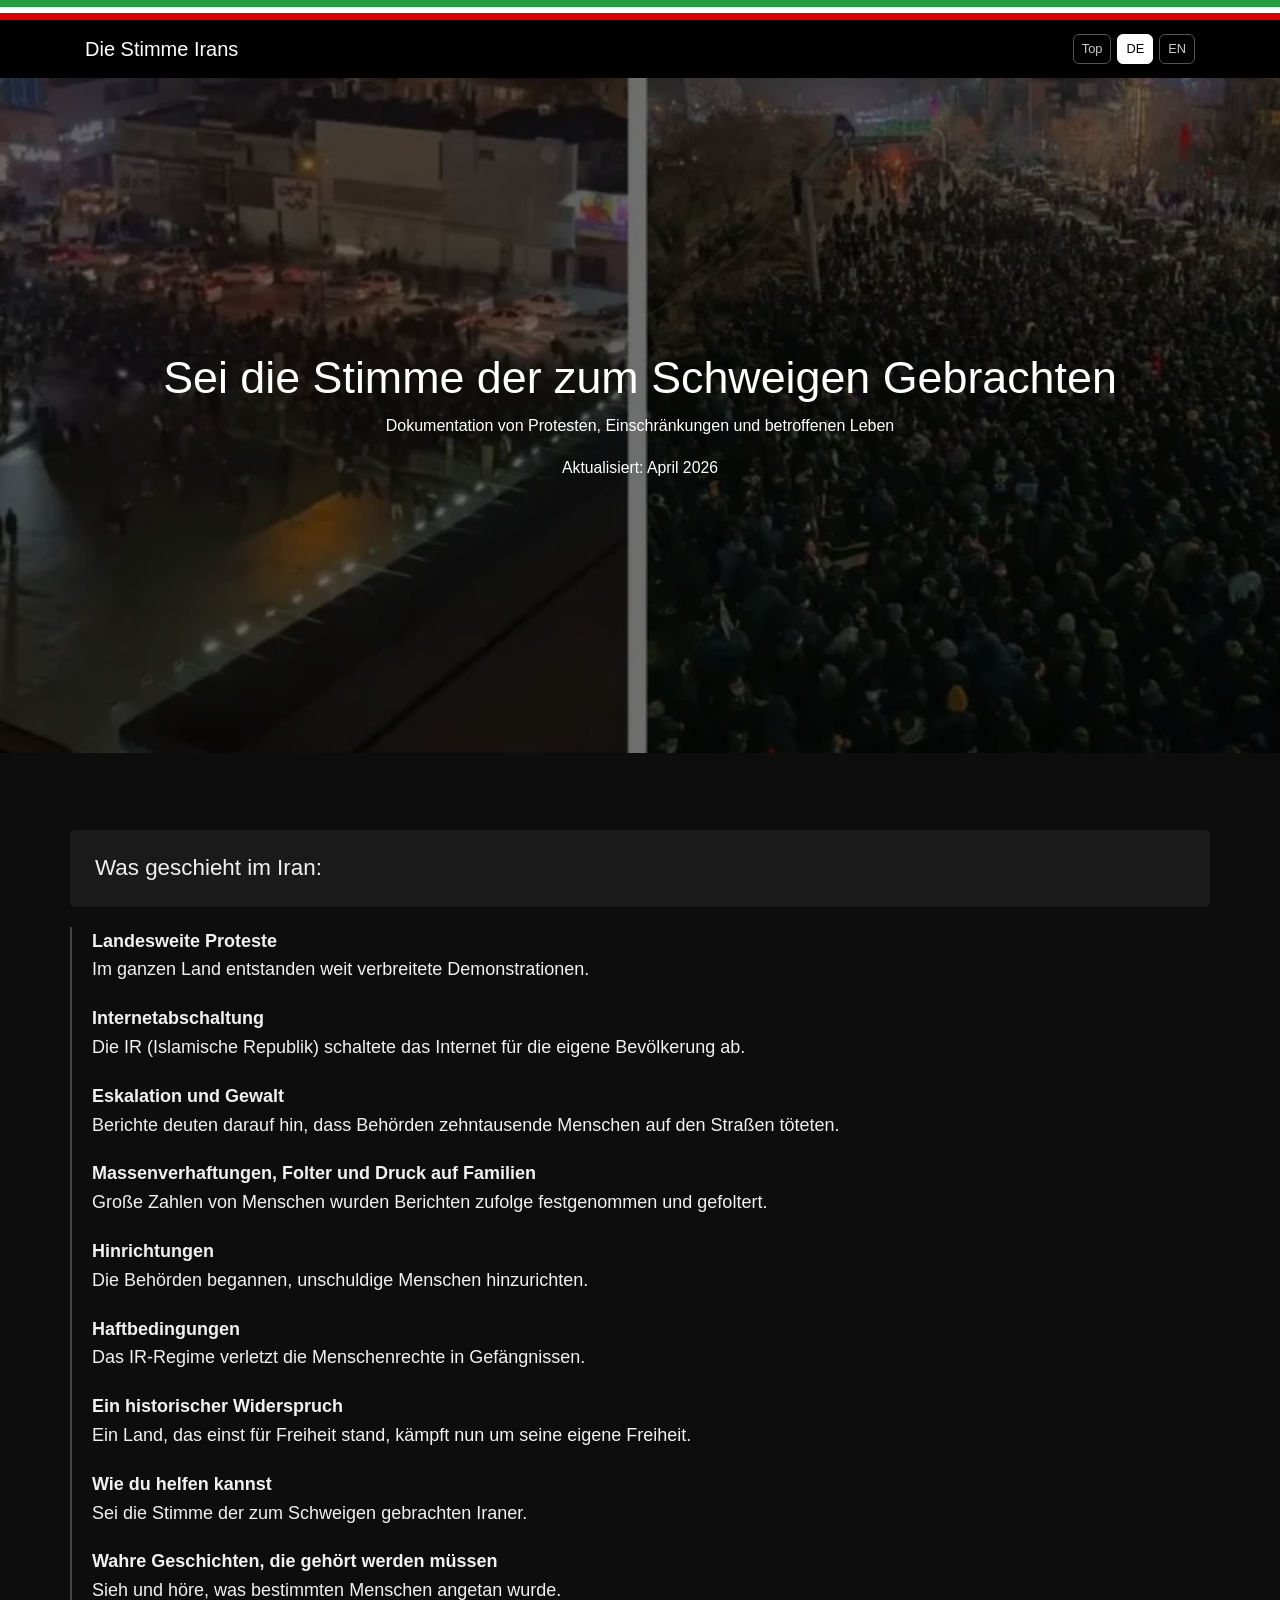
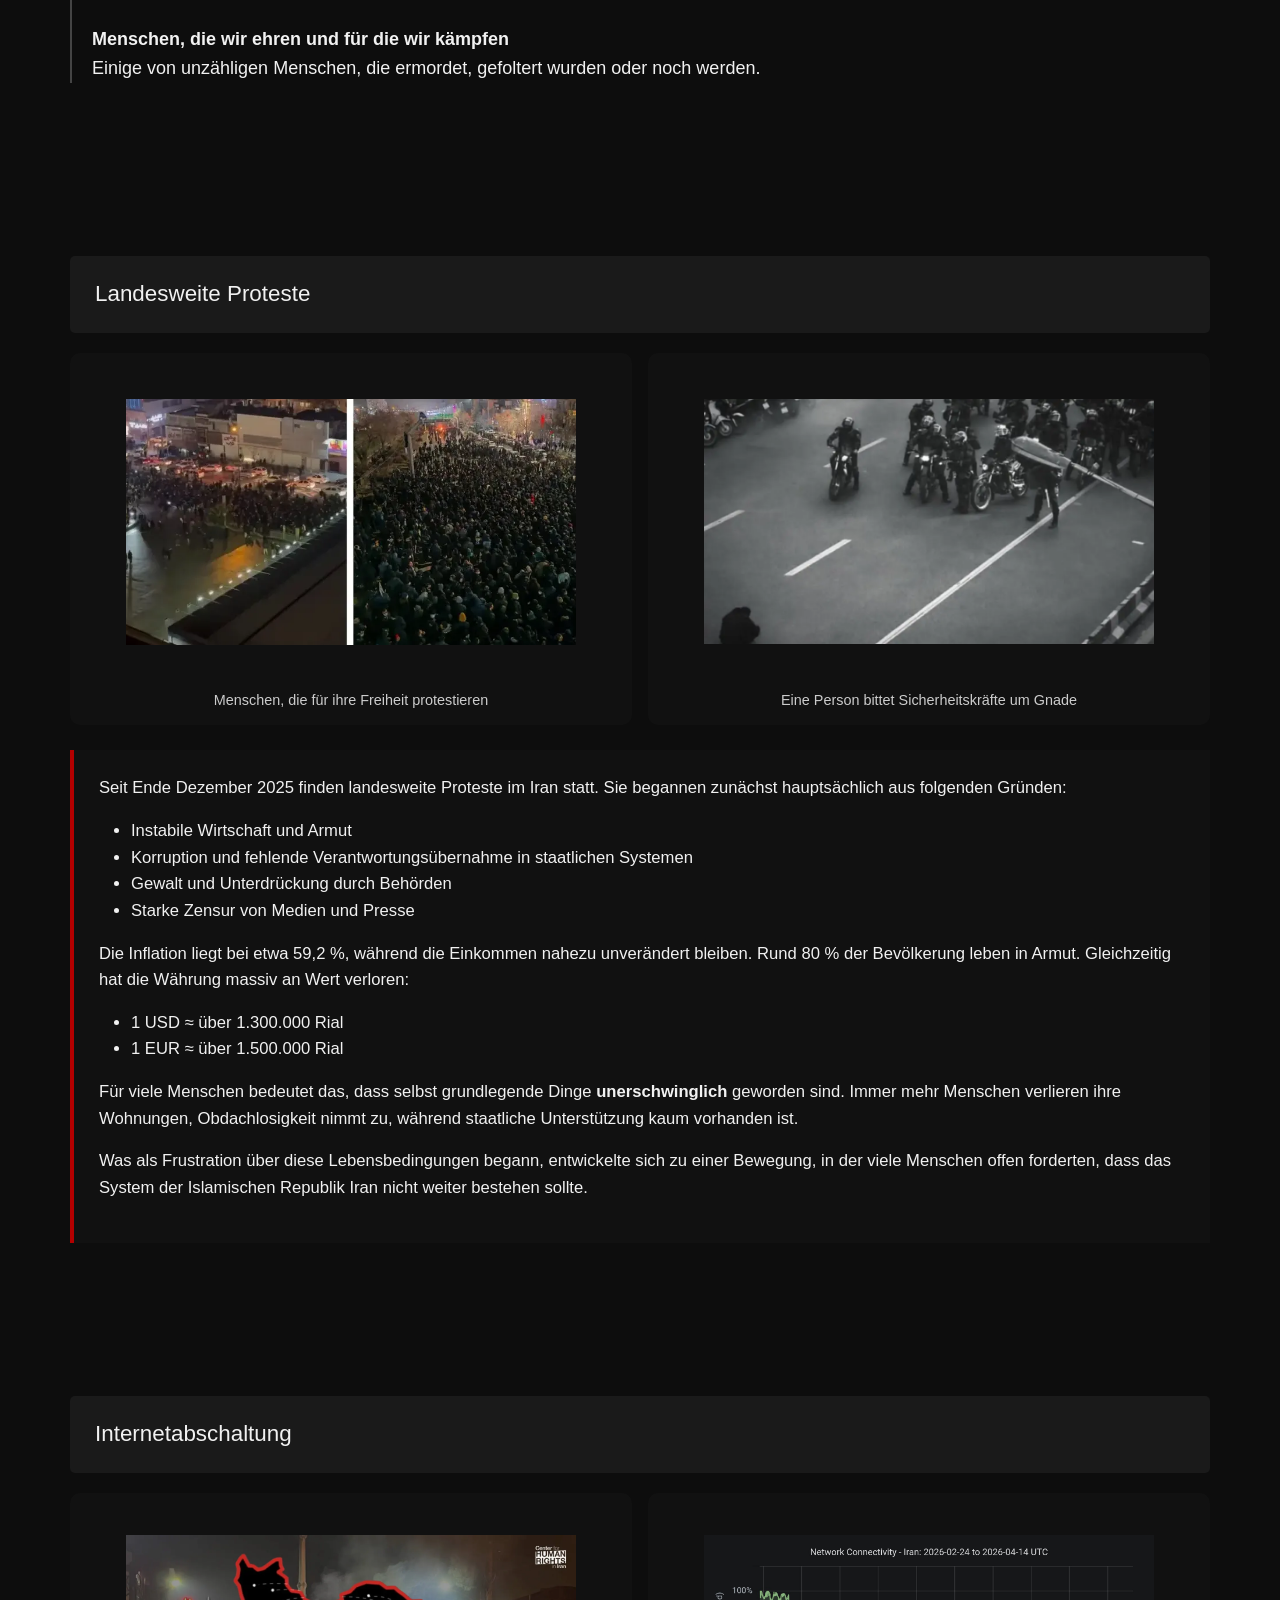
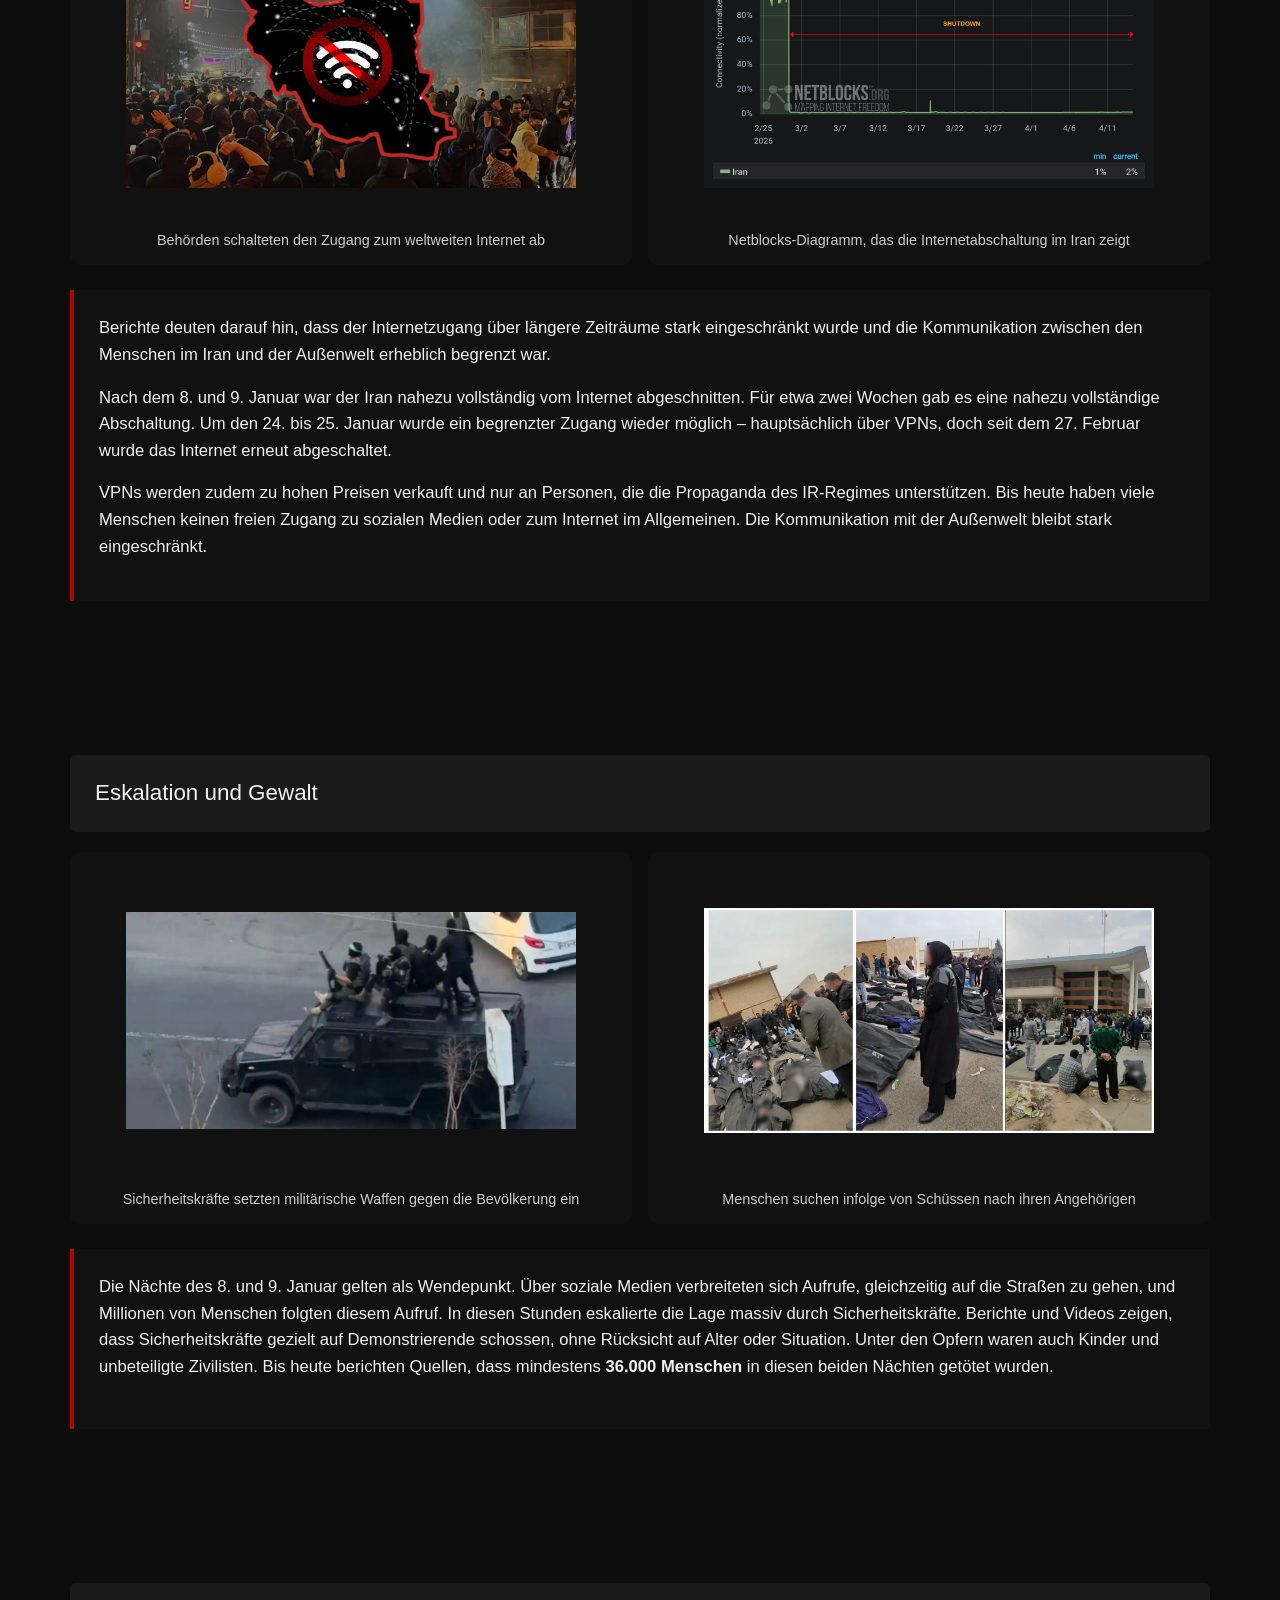
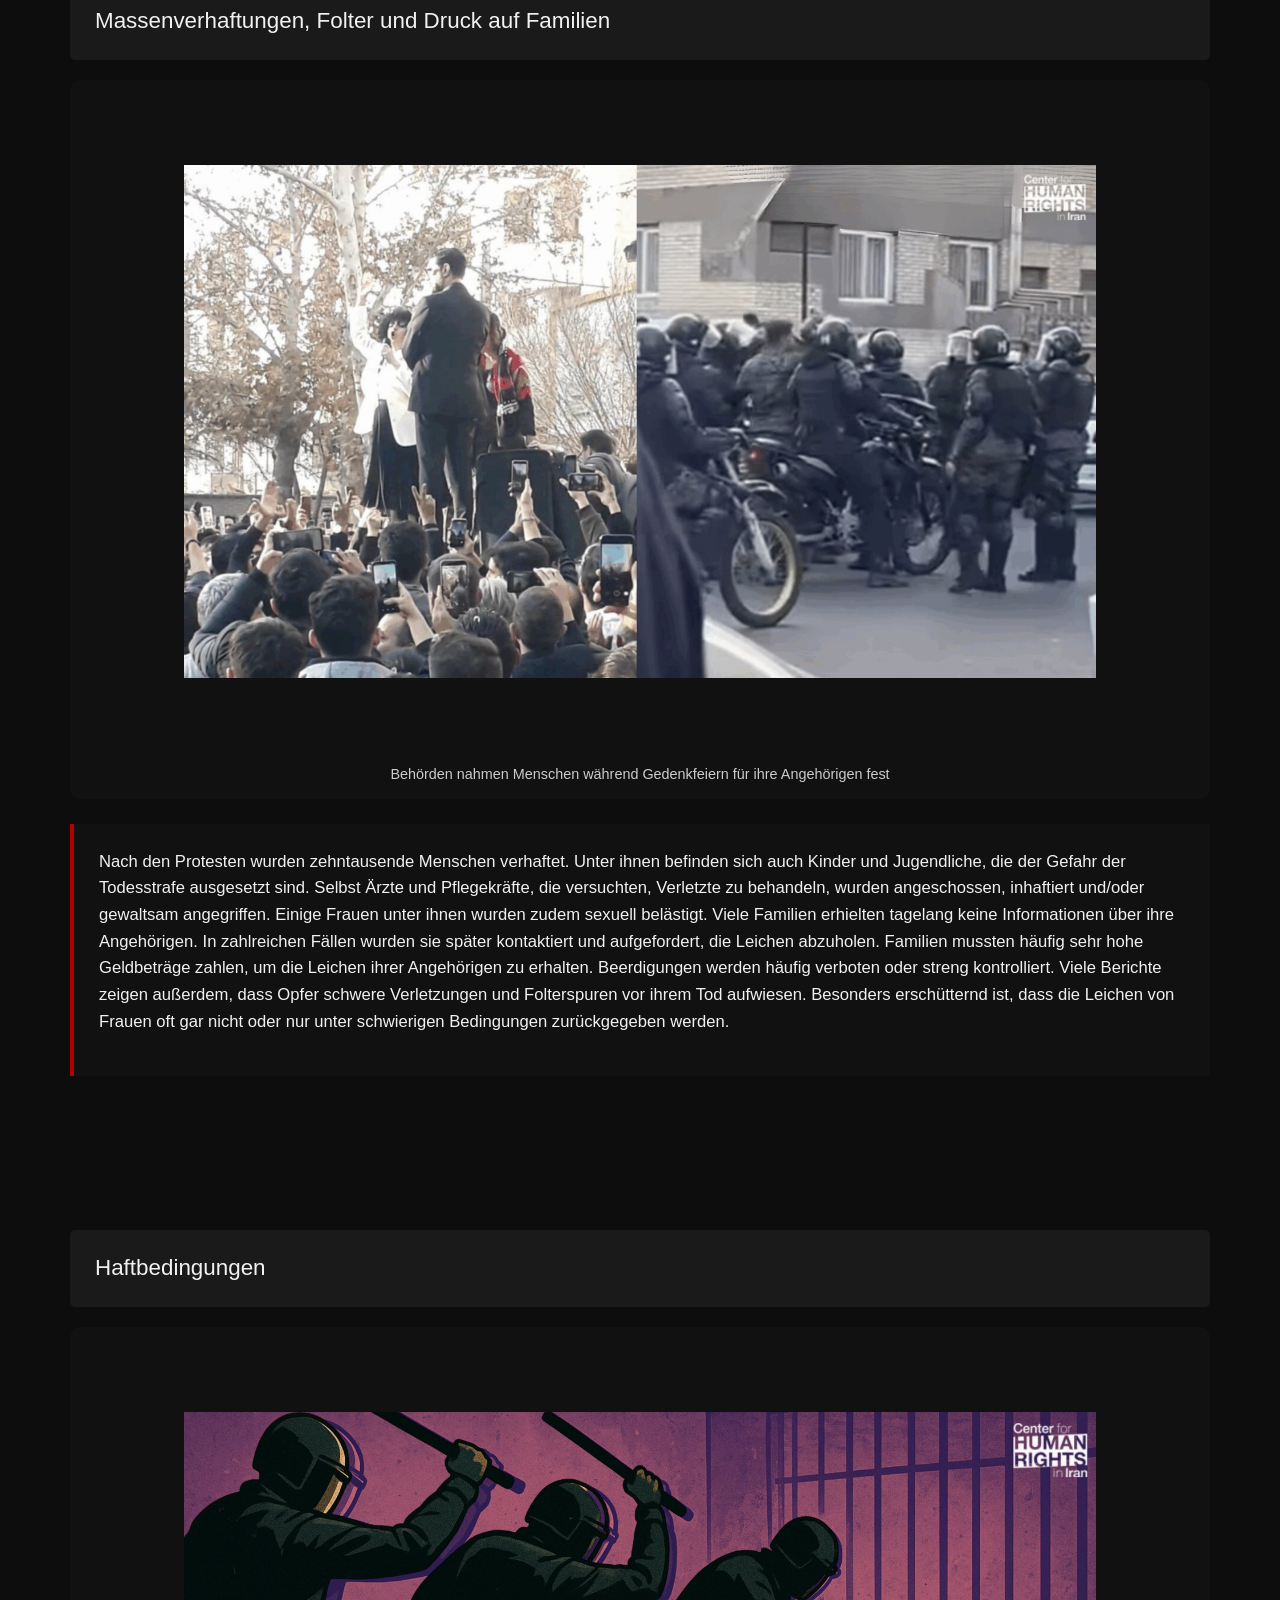
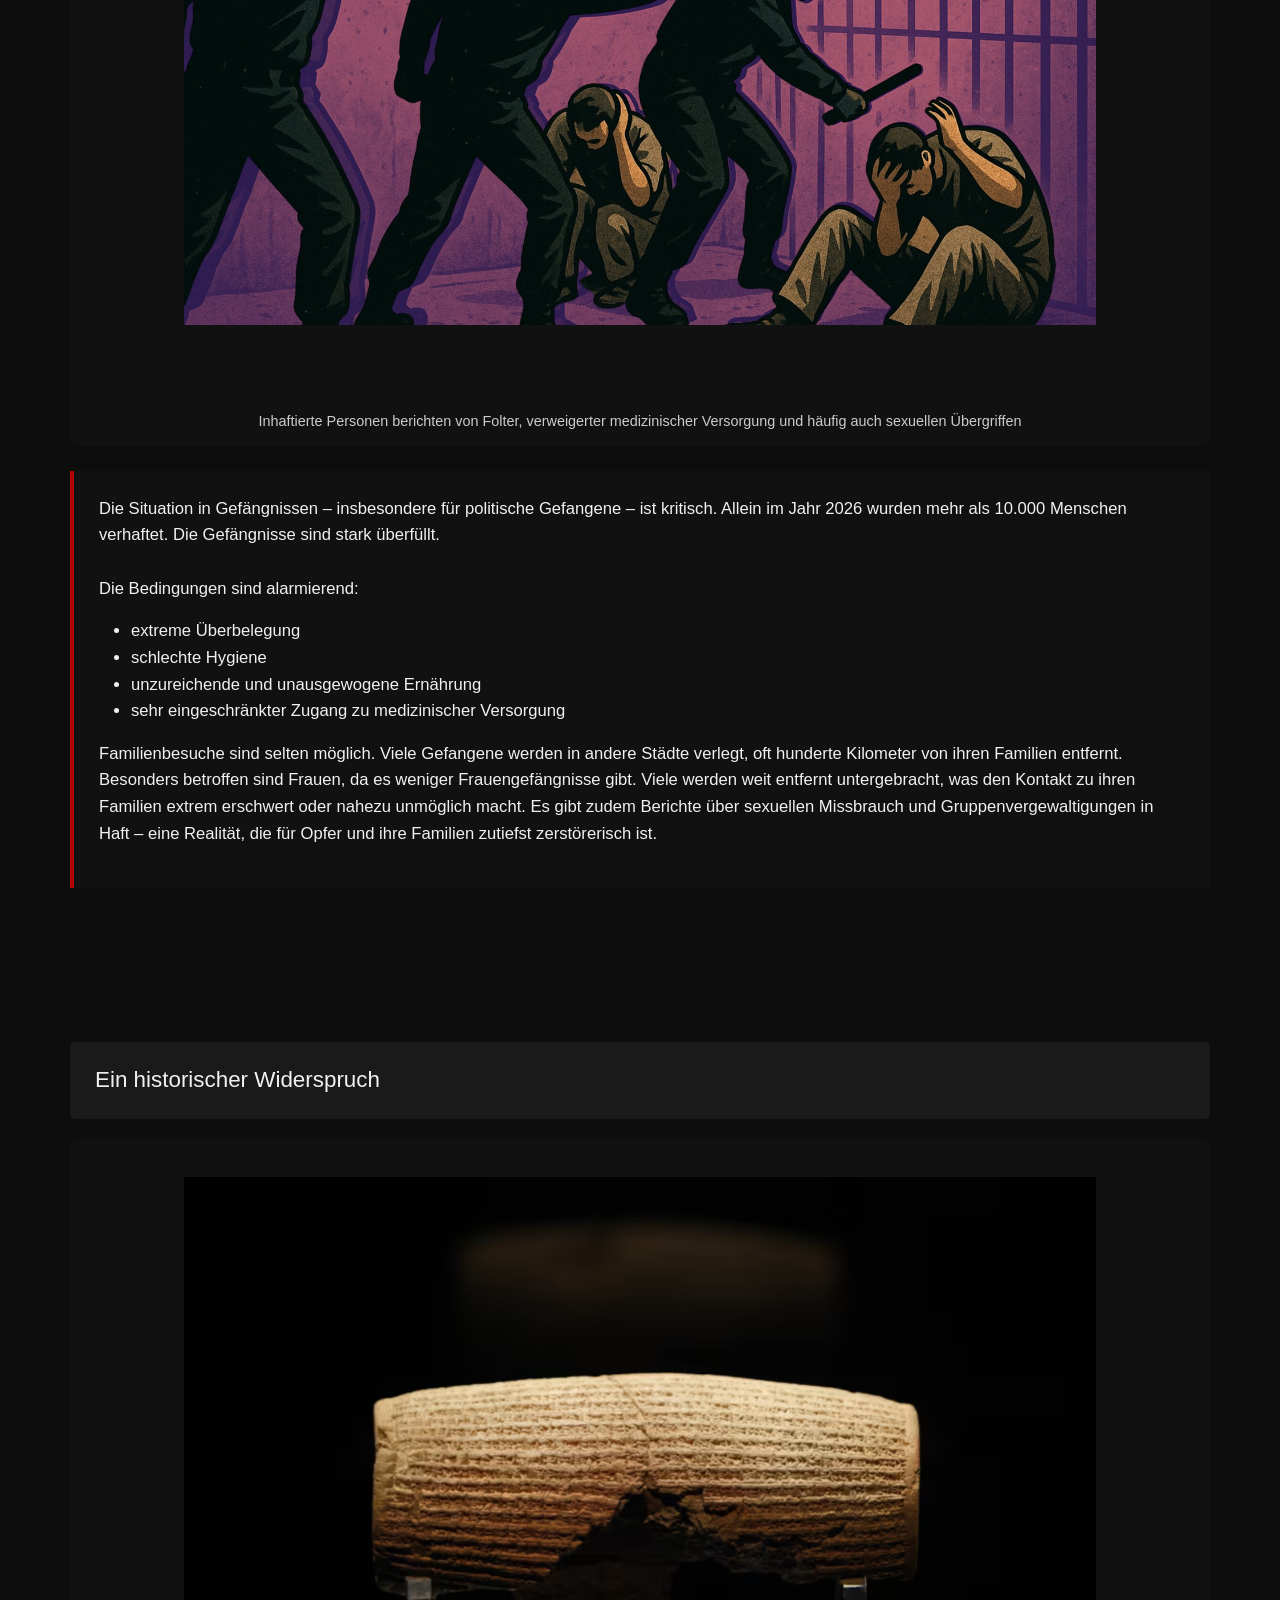
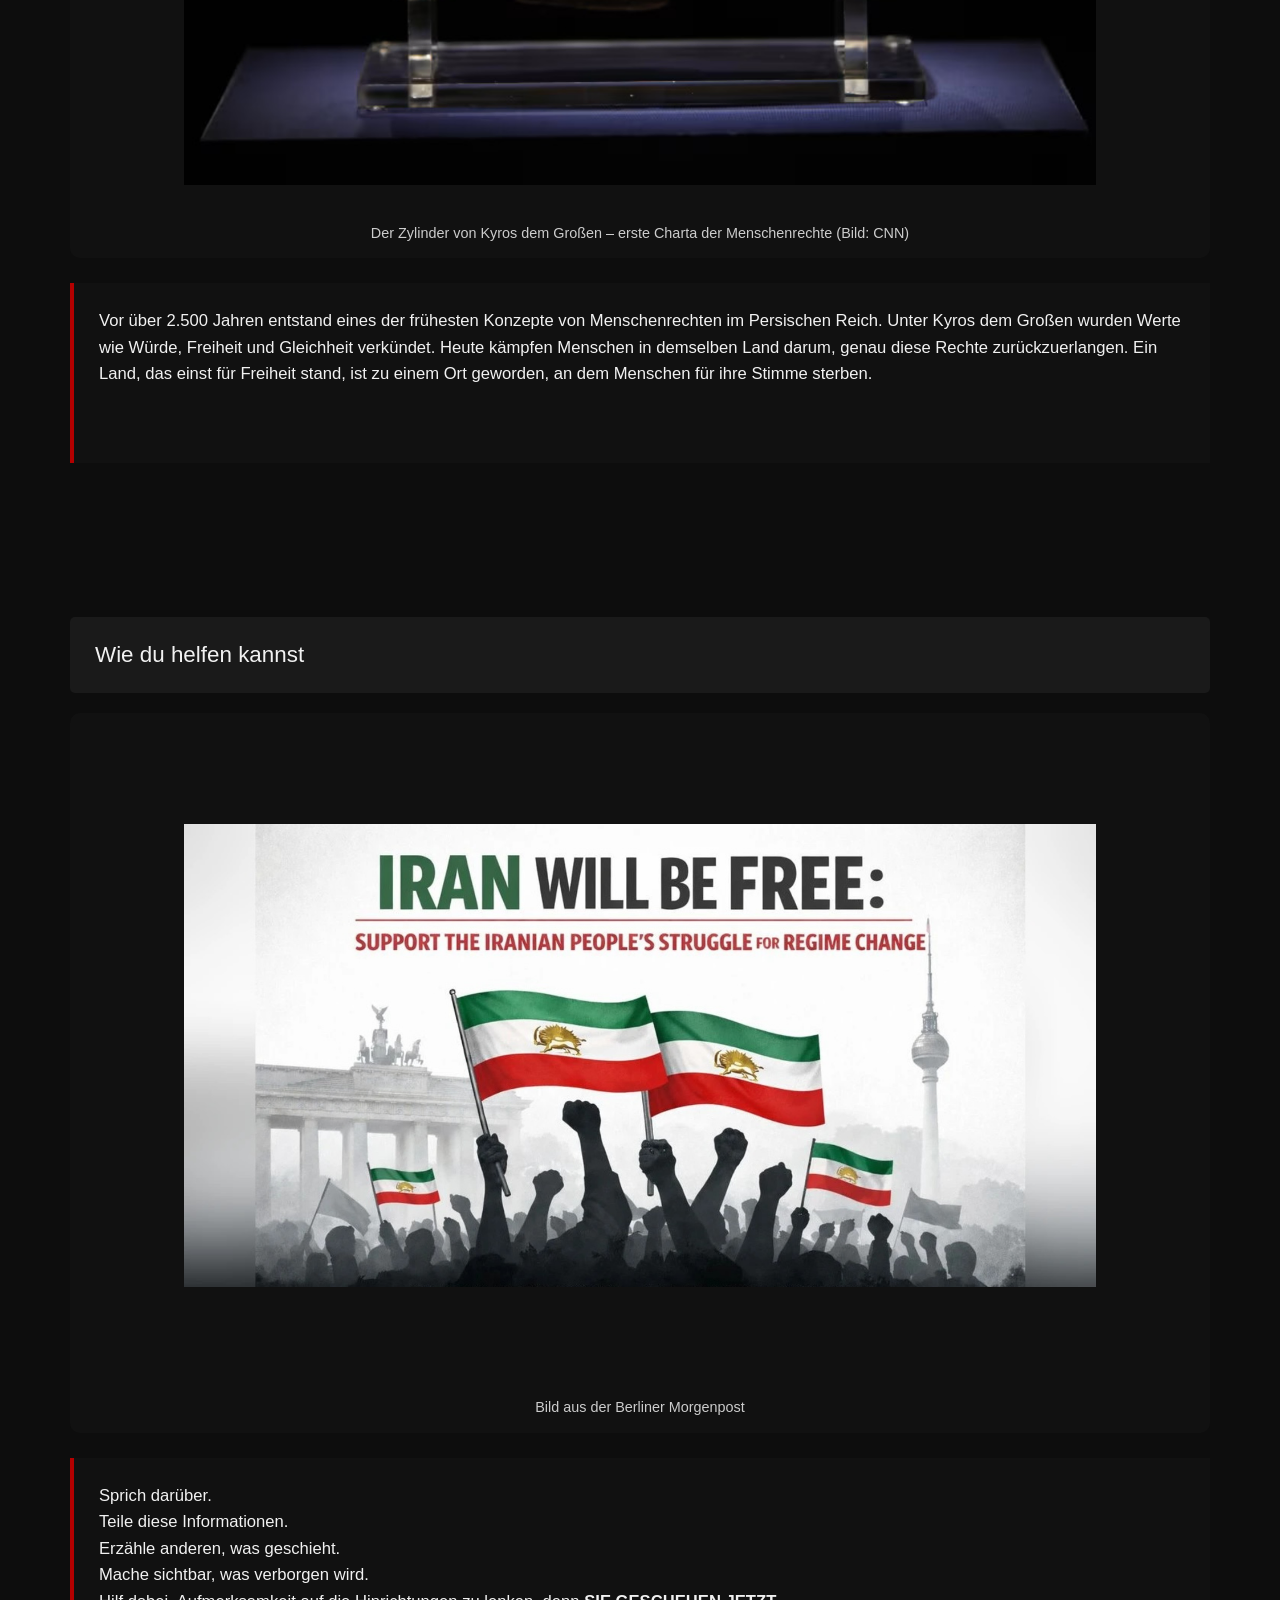
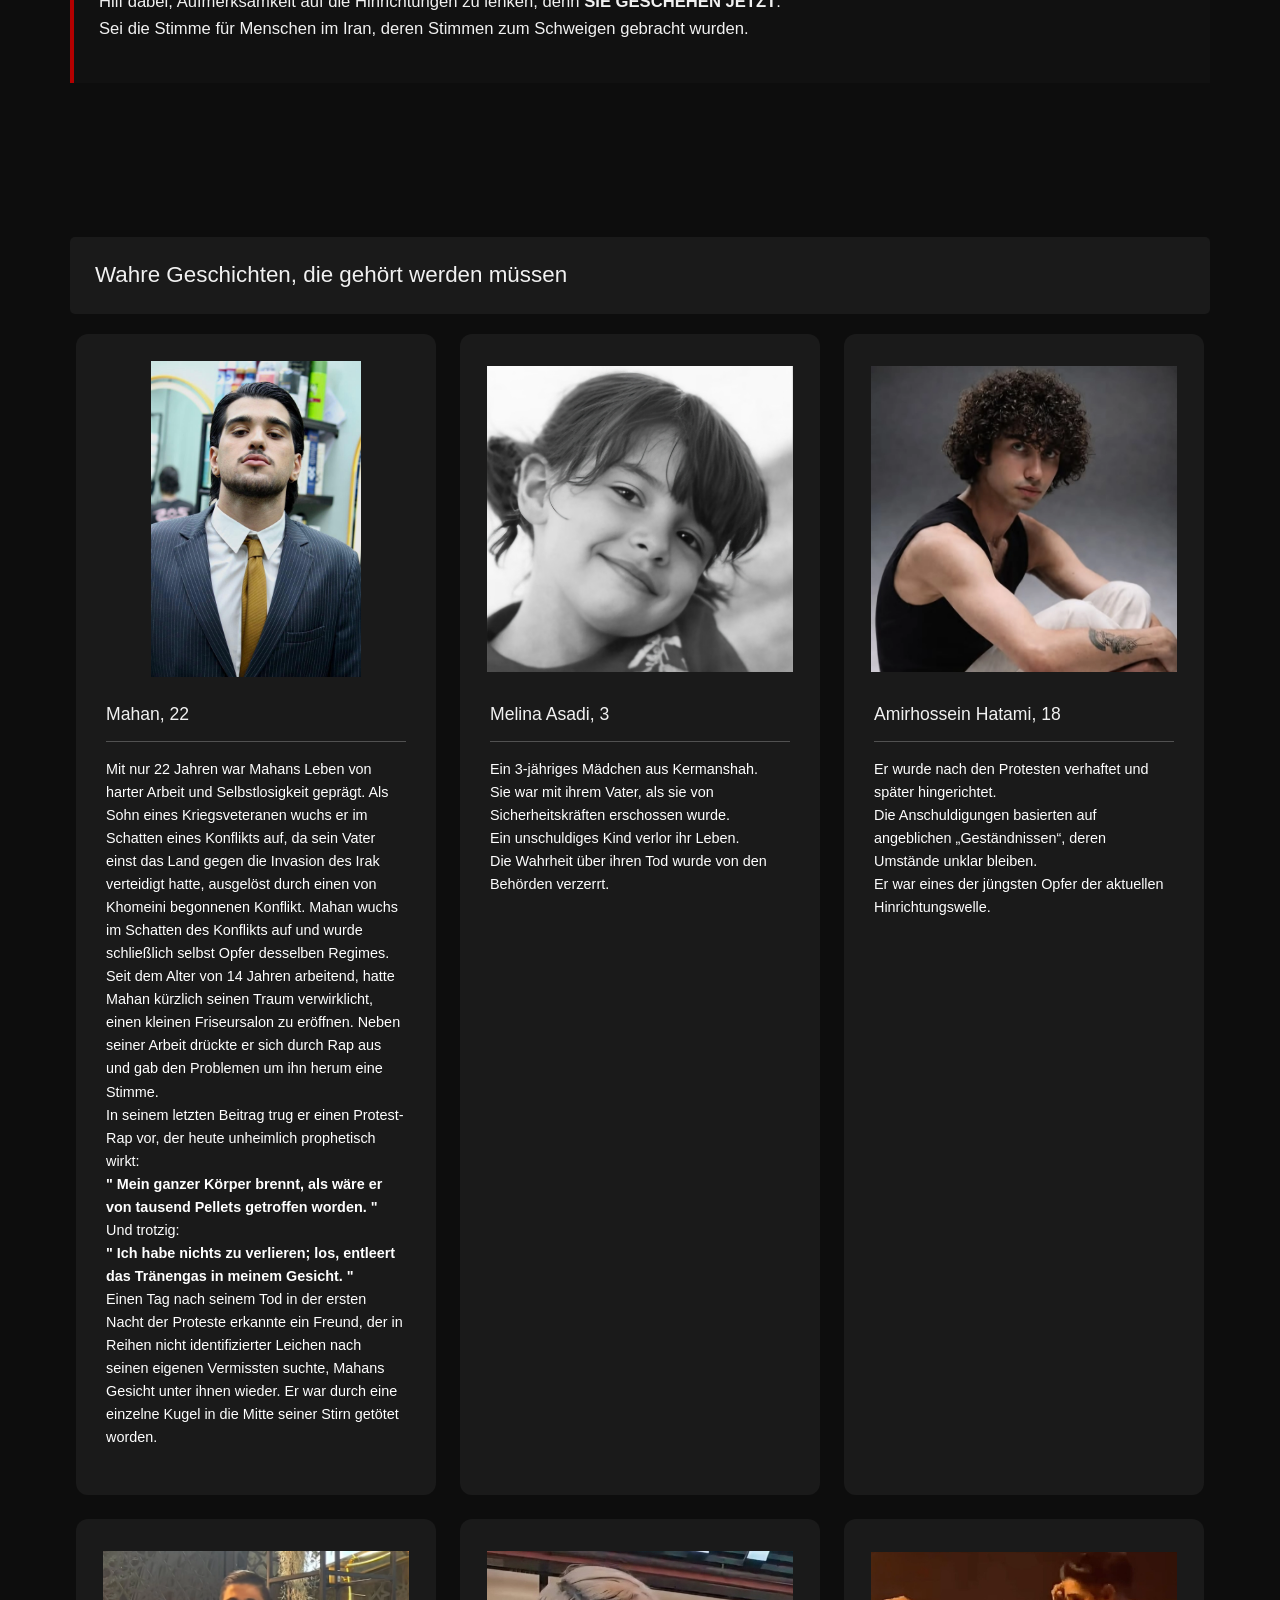
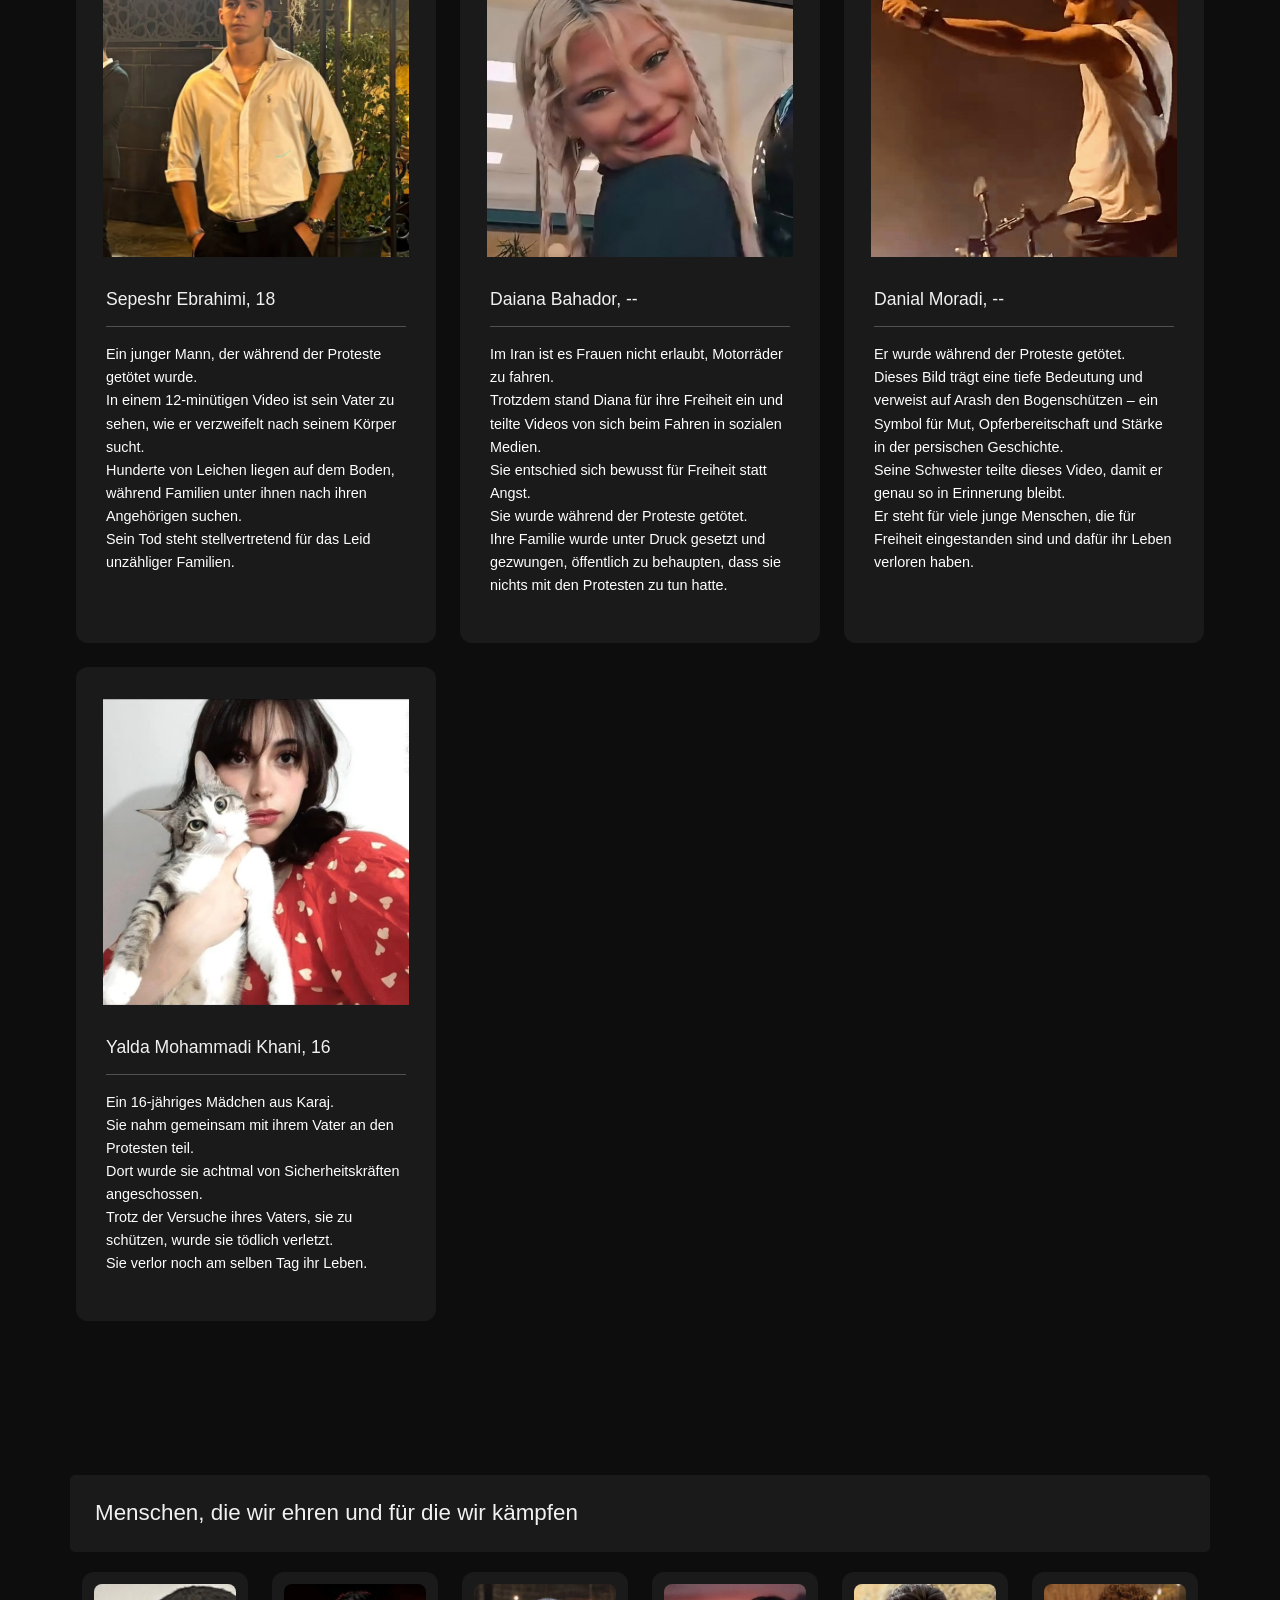
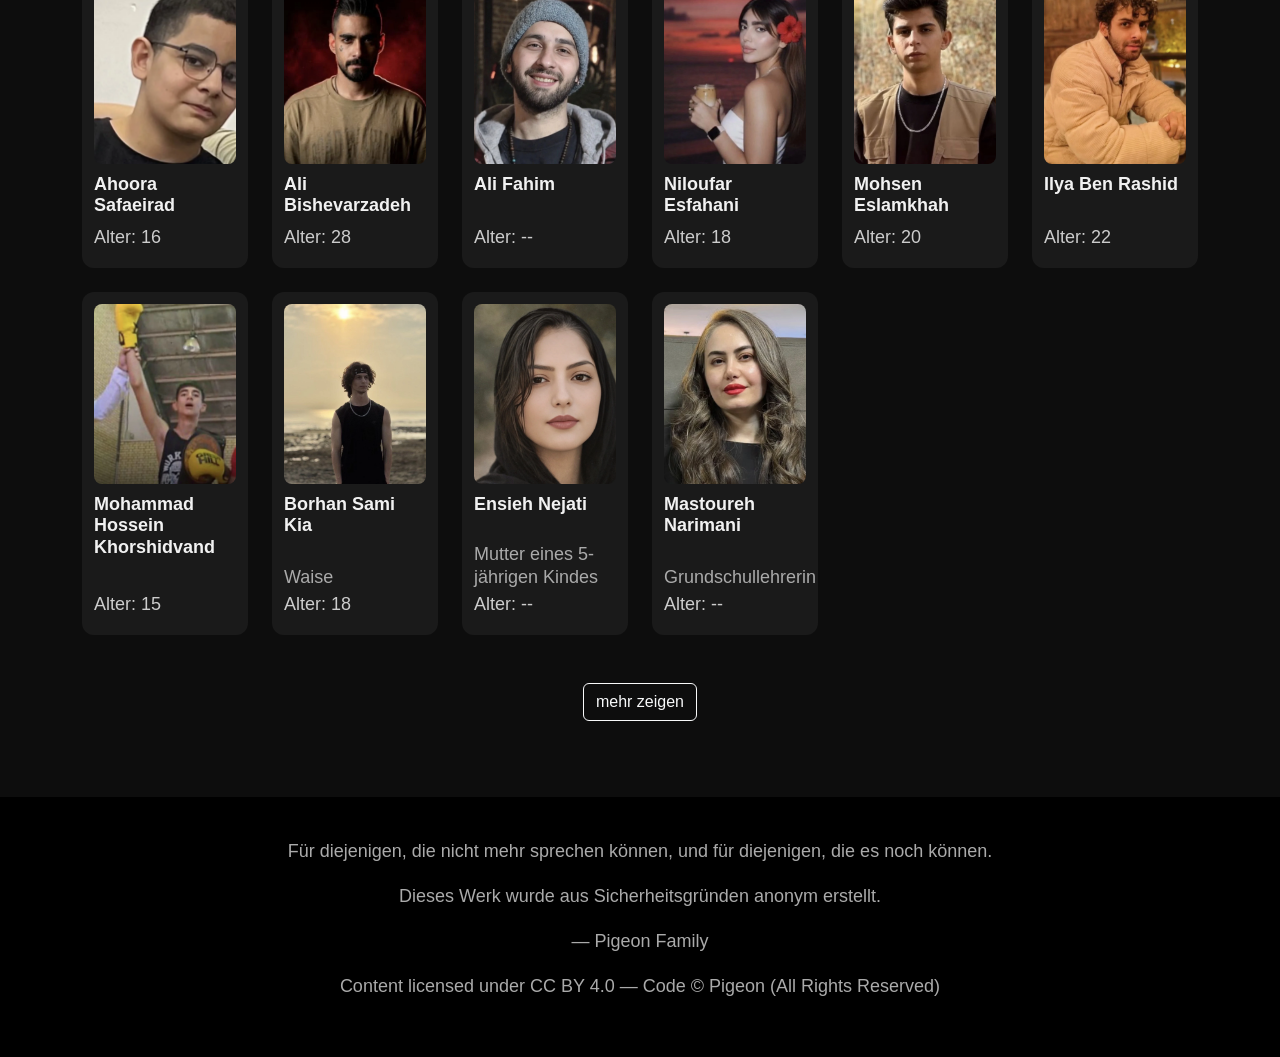
<file: index.html>
<!DOCTYPE html>
<html lang="de">

<head>
<meta charset="UTF-8">
<meta name="viewport" content="width=device-width, initial-scale=1.0">

<title>Voice of Iran</title>

<link href="https://cdn.jsdelivr.net/npm/bootstrap@5.3.0/dist/css/bootstrap.min.css" rel="stylesheet">
<link rel="stylesheet" href="css/styles.css">
</head>

<body>

<nav class="navbar sticky-top p-0">

    <!-- FLAG STRIPES -->
    <div class="flag-bar">
        <div class="stripe green"></div>
        <div class="stripe white"></div>
        <div class="stripe red"></div>
    </div>

    <!-- ACTUAL NAV CONTENT -->
    <div class="container py-2 d-flex justify-content-between align-items-center">
    <a class="navbar-brand text-white" href="#voice-of-iran">Die Stimme Irans</a>

    <div class="lang-switch">
        <a href="#voice-of-iran" class="lang-btn">Top</a>
        <a href="index.html" class="lang-btn active">DE</a>
        <a href="eng.html" class="lang-btn">EN</a>
    </div>
</div>

</nav>




<!-- HERO SLIDESHOW -->
<section class="hero">
    <img src="images/webp/hero1.webp" loading="lazy" class="slide active" alt="">
    <img src="images/webp/hero2.webp" loading="lazy" class="slide" alt="">
    <img src="images/webp/hero3.webp" loading="lazy" class="slide" alt="">
    <img src="images/webp/hero8.webp" loading="lazy" class="slide" alt="">
    <img src="images/webp/hero4.webp" loading="lazy" class="slide" alt="">
    <img src="images/webp/hero7.webp" loading="lazy" class="slide" alt="">
    <img src="images/webp/hero9.webp" loading="lazy" class="slide" alt="">

    <div class="hero-content text-white">
        <h1 class="display-4">Sei die Stimme der zum Schweigen Gebrachten</h1>
        <p>Dokumentation von Protesten, Einschränkungen und betroffenen Leben</p>
        <small>Aktualisiert: April 2026</small>
    </div>
</section>

<!-- TIMELINE -->
<section class="section container" id="voice-of-iran">
    <div class="section-header">
        <h2>Was geschieht im Iran:</h2>
    </div>

    <div class="timeline">
        <a href="#protests" class="timeline-item">
            <strong>Landesweite Proteste</strong>
            <p>Im ganzen Land entstanden weit verbreitete Demonstrationen.</p>
        </a>

        <a href="#internet-blackout" class="timeline-item">
            <strong>Internetabschaltung</strong>
            <p>Die IR (Islamische Republik) schaltete das Internet für die eigene Bevölkerung ab.</p>
        </a>

        <a href="#escalation" class="timeline-item">
            <strong>Eskalation und Gewalt</strong>
            <p>Berichte deuten darauf hin, dass Behörden zehntausende Menschen auf den Straßen töteten.</p>
        </a>

        <a href="#arrests" class="timeline-item">
            <strong>Massenverhaftungen, Folter und Druck auf Familien</strong>
            <p>Große Zahlen von Menschen wurden Berichten zufolge festgenommen und gefoltert.</p>
        </a>

        <a href="#executions" class="timeline-item">
            <strong>Hinrichtungen</strong>
            <p>Die Behörden begannen, unschuldige Menschen hinzurichten.</p>
        </a>

        <a href="#prison-conditions" class="timeline-item">
            <strong>Haftbedingungen</strong>
            <p>Das IR-Regime verletzt die Menschenrechte in Gefängnissen.</p>
        </a>

        <a href="#history" class="timeline-item">
            <strong>Ein historischer Widerspruch</strong>
            <p>Ein Land, das einst für Freiheit stand, kämpft nun um seine eigene Freiheit.</p>
        </a>

        <a href="#help" class="timeline-item">
            <strong>Wie du helfen kannst</strong>
            <p>Sei die Stimme der zum Schweigen gebrachten Iraner.</p>
        </a>

        <a href="#real-stories" class="timeline-item">
            <strong>Wahre Geschichten, die gehört werden müssen</strong>
            <p>Sieh und höre, was bestimmten Menschen angetan wurde.</p>
        </a>

        <a href="#we-respect" class="timeline-item">
            <strong>Menschen, die wir ehren und für die wir kämpfen</strong>
            <p>Einige von unzähligen Menschen, die ermordet, gefoltert wurden oder noch werden.</p>
        </a>
    </div>
</section>

<!-- BLACKOUT -->
<section class="section container" id="protests">
    <div class="section-header">
        <h2>Landesweite Proteste</h2>
    </div>

    <div class="media-strip">

    <div class="media-item">
        <div class="media-img">
            <img src="images/webp/hero1.webp" alt="">
        </div>
        <div class="media-caption">Menschen, die für ihre Freiheit protestieren</div>
    </div>

    <div class="media-item">
        <div class="media-img">
            <img src="images/webp/hero2.webp" alt="">
        </div>
        <div class="media-caption">Eine Person bittet Sicherheitskräfte um Gnade</div>
    </div>

</div>

    <div class="blackout">
        <p>
            Seit Ende Dezember 2025 finden landesweite Proteste im Iran statt.
            Sie begannen zunächst hauptsächlich aus folgenden Gründen:
        </p>
        <ul>
            <li>Instabile Wirtschaft und Armut</li>
            <li>Korruption und fehlende Verantwortungsübernahme in staatlichen Systemen</li>
            <li>Gewalt und Unterdrückung durch Behörden</li>
            <li>Starke Zensur von Medien und Presse</li>
        </ul>
        <p>
            Die Inflation liegt bei etwa 59,2 %, während die Einkommen nahezu unverändert bleiben.
            Rund 80 % der Bevölkerung leben in Armut.
            Gleichzeitig hat die Währung massiv an Wert verloren:<br>
            <ul>
                <li>1 USD &approx; über 1.300.000 Rial</li>
                <li>1 EUR &approx; über 1.500.000 Rial</li>
            </ul>
            Für viele Menschen bedeutet das, dass selbst grundlegende Dinge <b>unerschwinglich</b> geworden sind.
            Immer mehr Menschen verlieren ihre Wohnungen, Obdachlosigkeit nimmt zu, während staatliche Unterstützung kaum vorhanden ist.
        </p>
        <p>
            Was als Frustration über diese Lebensbedingungen begann, entwickelte sich zu einer Bewegung,
            in der viele Menschen offen forderten, dass das System der Islamischen Republik Iran nicht weiter bestehen sollte.
        </p>
    </div>
</section>

<!-- INTERNET BLACKOUT -->
<section class="section container" id="internet-blackout">
    <div class="section-header"><h2>Internetabschaltung</h2></div>

<div class="media-strip">
    <div class="media-item">
        <div class="media-img">
            <img src="images/webp/hero9.webp" alt="">
        </div>
        <div class="media-caption">Behörden schalteten den Zugang zum weltweiten Internet ab</div>
    </div>
    <div class="media-item">
        <div class="media-img">
            <img src="images/webp/hero14.webp" alt="">
        </div>
        <div class="media-caption">Netblocks-Diagramm, das die Internetabschaltung im Iran zeigt</div>
    </div>
</div>

    <div class="blackout">
        <p>
            Berichte deuten darauf hin, dass der Internetzugang über längere Zeiträume stark eingeschränkt wurde
            und die Kommunikation zwischen den Menschen im Iran und der Außenwelt erheblich begrenzt war.
        </p>
        <p>
            Nach dem 8. und 9. Januar war der Iran nahezu vollständig vom Internet abgeschnitten.
            Für etwa zwei Wochen gab es eine nahezu vollständige Abschaltung.
            Um den 24. bis 25. Januar wurde ein begrenzter Zugang wieder möglich –
            hauptsächlich über VPNs, doch seit dem 27. Februar wurde das Internet erneut abgeschaltet.
        </p>
        <p>
            VPNs werden zudem zu hohen Preisen verkauft und nur an Personen, die die Propaganda des IR-Regimes unterstützen.

            Bis heute haben viele Menschen keinen freien Zugang zu sozialen Medien oder zum Internet im Allgemeinen.
            Die Kommunikation mit der Außenwelt bleibt stark eingeschränkt.
        </p>
    </div>
</section>

<!-- ESCALATION AND VIOLENCE -->
<section class="section container" id="escalation">
    <div class="section-header"><h2>Eskalation und Gewalt</h2></div>

    <div class="media-strip">
    <div class="media-item">
        <div class="media-img">
            <img src="images/webp/hero10.webp" alt="">
        </div>
        <div class="media-caption">Sicherheitskräfte setzten militärische Waffen gegen die Bevölkerung ein</div>
    </div>
    <div class="media-item">
        <div class="media-img">
            <img src="images/webp/hero11.webp" alt="">
        </div>
        <div class="media-caption">Menschen suchen infolge von Schüssen nach ihren Angehörigen</div>
    </div>
    </div>

    <div class="blackout">
        <p>
            Die Nächte des 8. und 9. Januar gelten als Wendepunkt.
            Über soziale Medien verbreiteten sich Aufrufe, gleichzeitig auf die Straßen zu gehen, und Millionen von Menschen folgten diesem Aufruf.
            In diesen Stunden eskalierte die Lage massiv durch Sicherheitskräfte.
            Berichte und Videos zeigen, dass Sicherheitskräfte gezielt auf Demonstrierende schossen, ohne Rücksicht auf Alter oder Situation.
            Unter den Opfern waren auch Kinder und unbeteiligte Zivilisten.
            Bis heute berichten Quellen, dass mindestens <b>36.000 Menschen</b> in diesen beiden Nächten getötet wurden.
        </p>
    </div>
</section>

<!-- MASS ARRESTS, TORTURE, AND PRESSURE ON FAMILIES -->
<section class="section container" id="arrests">
    <div class="section-header"><h2>Massenverhaftungen, Folter und Druck auf Familien</h2></div>

    <div class="media-strip">
    <div class="media-item">
        <div class="media-img">
            <img src="images/webp/hero15.webp" alt="">
        </div>
        <div class="media-caption">Behörden nahmen Menschen während Gedenkfeiern für ihre Angehörigen fest</div>
    </div>
    </div>

    <div class="blackout">
        <p>
            Nach den Protesten wurden zehntausende Menschen verhaftet.
            Unter ihnen befinden sich auch Kinder und Jugendliche, die der Gefahr der Todesstrafe ausgesetzt sind.
            Selbst Ärzte und Pflegekräfte, die versuchten, Verletzte zu behandeln, wurden angeschossen, inhaftiert und/oder gewaltsam angegriffen. Einige Frauen unter ihnen wurden zudem sexuell belästigt.
            Viele Familien erhielten tagelang keine Informationen über ihre Angehörigen.
            In zahlreichen Fällen wurden sie später kontaktiert und aufgefordert, die Leichen abzuholen.
            Familien mussten häufig sehr hohe Geldbeträge zahlen, um die Leichen ihrer Angehörigen zu erhalten.
            Beerdigungen werden häufig verboten oder streng kontrolliert.
            Viele Berichte zeigen außerdem, dass Opfer schwere Verletzungen und Folterspuren vor ihrem Tod aufwiesen.
            Besonders erschütternd ist, dass die Leichen von Frauen oft gar nicht oder nur unter schwierigen Bedingungen zurückgegeben werden.
        </p>
    </div>
</section>

<!-- PRISON CONDITIONS -->
<section class="section container" id="prison-conditions">
    <div class="section-header"><h2>Haftbedingungen</h2></div>

<div class="media-strip">
    <div class="media-item">
        <div class="media-img">
            <img src="images/webp/hero13.webp" alt="">
        </div>
        <div class="media-caption">Inhaftierte Personen berichten von Folter, verweigerter medizinischer Versorgung und häufig auch sexuellen Übergriffen</div>
    </div>
    </div>

    <div class="blackout">
        <p>
            Die Situation in Gefängnissen – insbesondere für politische Gefangene – ist kritisch.
            Allein im Jahr 2026 wurden mehr als 10.000 Menschen verhaftet.
            Die Gefängnisse sind stark überfüllt.
            <br>
            <br>
            Die Bedingungen sind alarmierend:
            <ul>
                <li>extreme Überbelegung</li>
                <li>schlechte Hygiene</li>
                <li>unzureichende und unausgewogene Ernährung</li>
                <li>sehr eingeschränkter Zugang zu medizinischer Versorgung</li>
            </ul>
            Familienbesuche sind selten möglich.
            Viele Gefangene werden in andere Städte verlegt, oft hunderte Kilometer von ihren Familien entfernt.
            Besonders betroffen sind Frauen, da es weniger Frauengefängnisse gibt.
            Viele werden weit entfernt untergebracht, was den Kontakt zu ihren Familien extrem erschwert oder nahezu unmöglich macht.
            Es gibt zudem Berichte über sexuellen Missbrauch und Gruppenvergewaltigungen in Haft – eine Realität, die für Opfer und ihre Familien zutiefst zerstörerisch ist.
        </p>
    </div>
</section>

<!-- A HISTORICAL CONTRADICTION -->
<section class="section container" id="history">
    <div class="section-header"><h2>Ein historischer Widerspruch</h2></div>

<div class="media-strip">
    <div class="media-item">
        <div class="media-img">
            <img src="images/webp/hero17.webp" alt="">
        </div>
        <div class="media-caption">Der Zylinder von Kyros dem Großen – erste Charta der Menschenrechte (Bild: CNN)</div>
    </div>
    </div>

    <div class="blackout">
        <p>
            Vor über 2.500 Jahren entstand eines der frühesten Konzepte von Menschenrechten im Persischen Reich.
            Unter Kyros dem Großen wurden Werte wie Würde, Freiheit und Gleichheit verkündet.
            Heute kämpfen Menschen in demselben Land darum, genau diese Rechte zurückzuerlangen.
            Ein Land, das einst für Freiheit stand, ist zu einem Ort geworden, an dem Menschen für ihre Stimme sterben.
        </p>
    </div>
</section>

<!-- HOW YOU CAN HELP -->
<section class="section container" id="help">
    <div class="section-header"><h2>Wie du helfen kannst</h2></div>

<div class="media-strip">
    <div class="media-item">
        <div class="media-img">
            <img src="images/webp/hero16.webp" alt="">
        </div>
        <div class="media-caption">Bild aus der Berliner Morgenpost</div>
    </div>
    </div>

    <div class="blackout">
        <p>
            Sprich darüber.<br>
            Teile diese Informationen.<br>
            Erzähle anderen, was geschieht.<br>
            Mache sichtbar, was verborgen wird.<br>
            Hilf dabei, Aufmerksamkeit auf die Hinrichtungen zu lenken,
            denn <b>SIE GESCHEHEN JETZT</b>.<br>
            Sei die Stimme für Menschen im Iran, deren Stimmen zum Schweigen gebracht wurden.
        </p>
    </div>
</section>

<!-- FEATURED -->
<section class="section container" id="real-stories">
    <div class="section-header"><h2>Wahre Geschichten, die gehört werden müssen</h2></div>

    <div class="story-grid" id="storyGrid"></div>
</section>

<!-- VICTIMS GRID -->
<section class="section container" id="we-respect">
    <div class="section-header"><h2>Menschen, die wir ehren und für die wir kämpfen</h2></div>

    <div class="row" id="victimGrid"></div>

    <div class="text-center mt-4">
        <button id="toggleBtn" class="btn btn-outline-light">Mehr anzeigen</button>
    </div>
</section>

<!-- FOOTER -->
<div class="footer">
    <p>Für diejenigen, die nicht mehr sprechen können, und für diejenigen, die es noch können.</p>
    <p>Dieses Werk wurde aus Sicherheitsgründen anonym erstellt.</p>
    <p>— Pigeon Family</p>
    <p>Content licensed under CC BY 4.0 — Code © Pigeon (All Rights Reserved)</p>
</div>

<script src="js/script.js"></script>

</body>
</html>
</file>
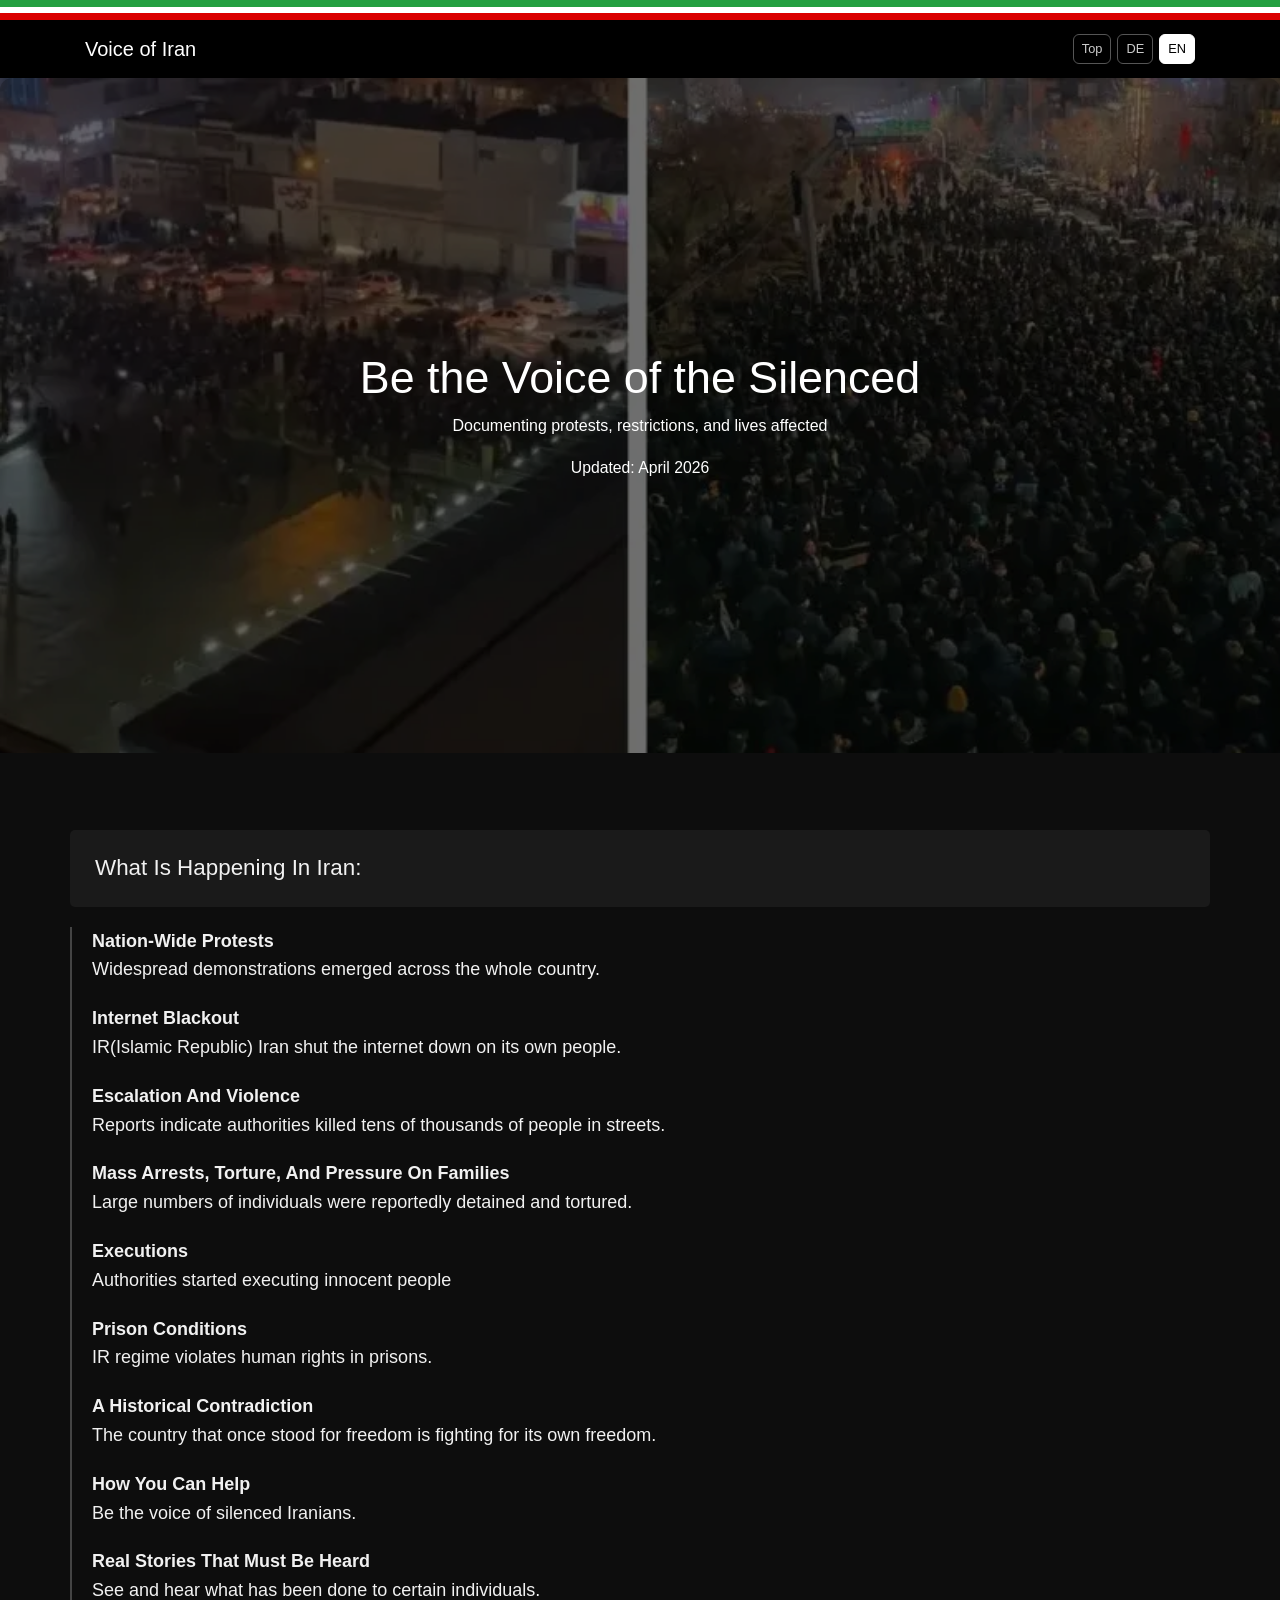
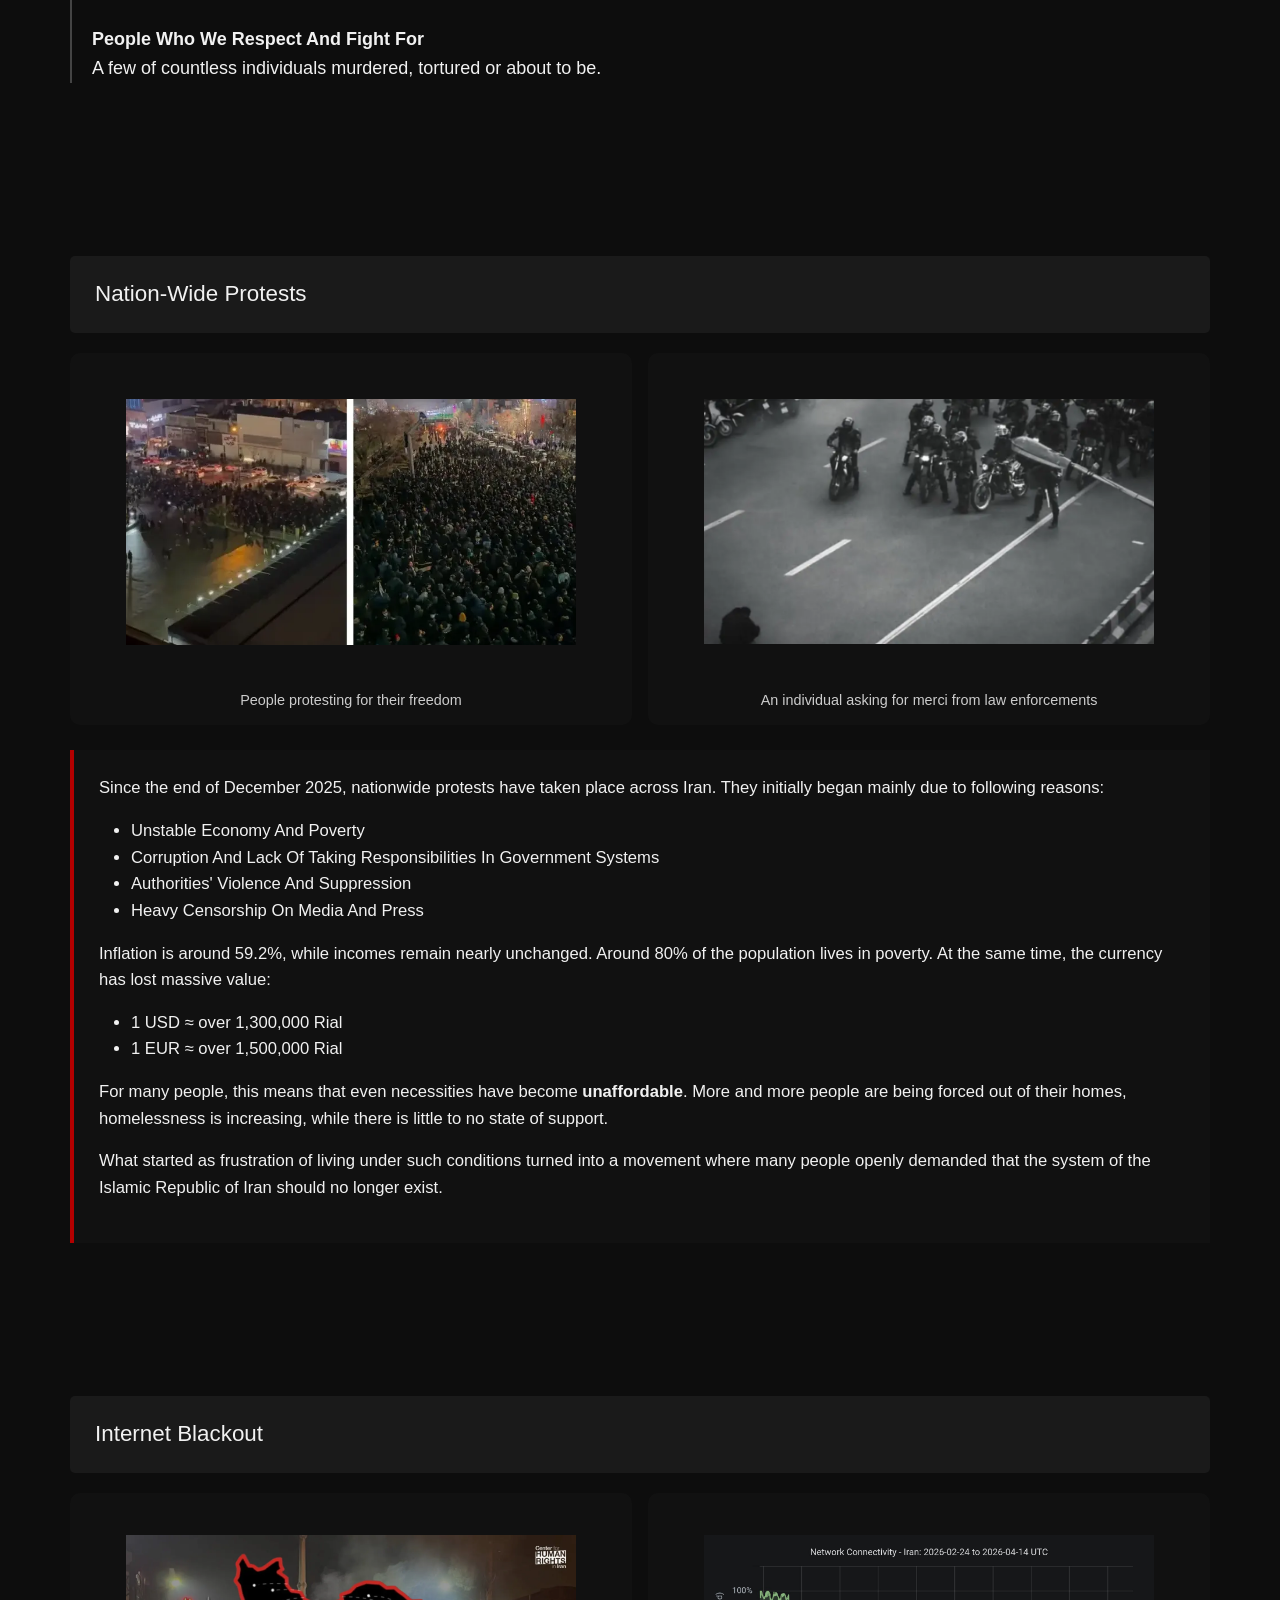
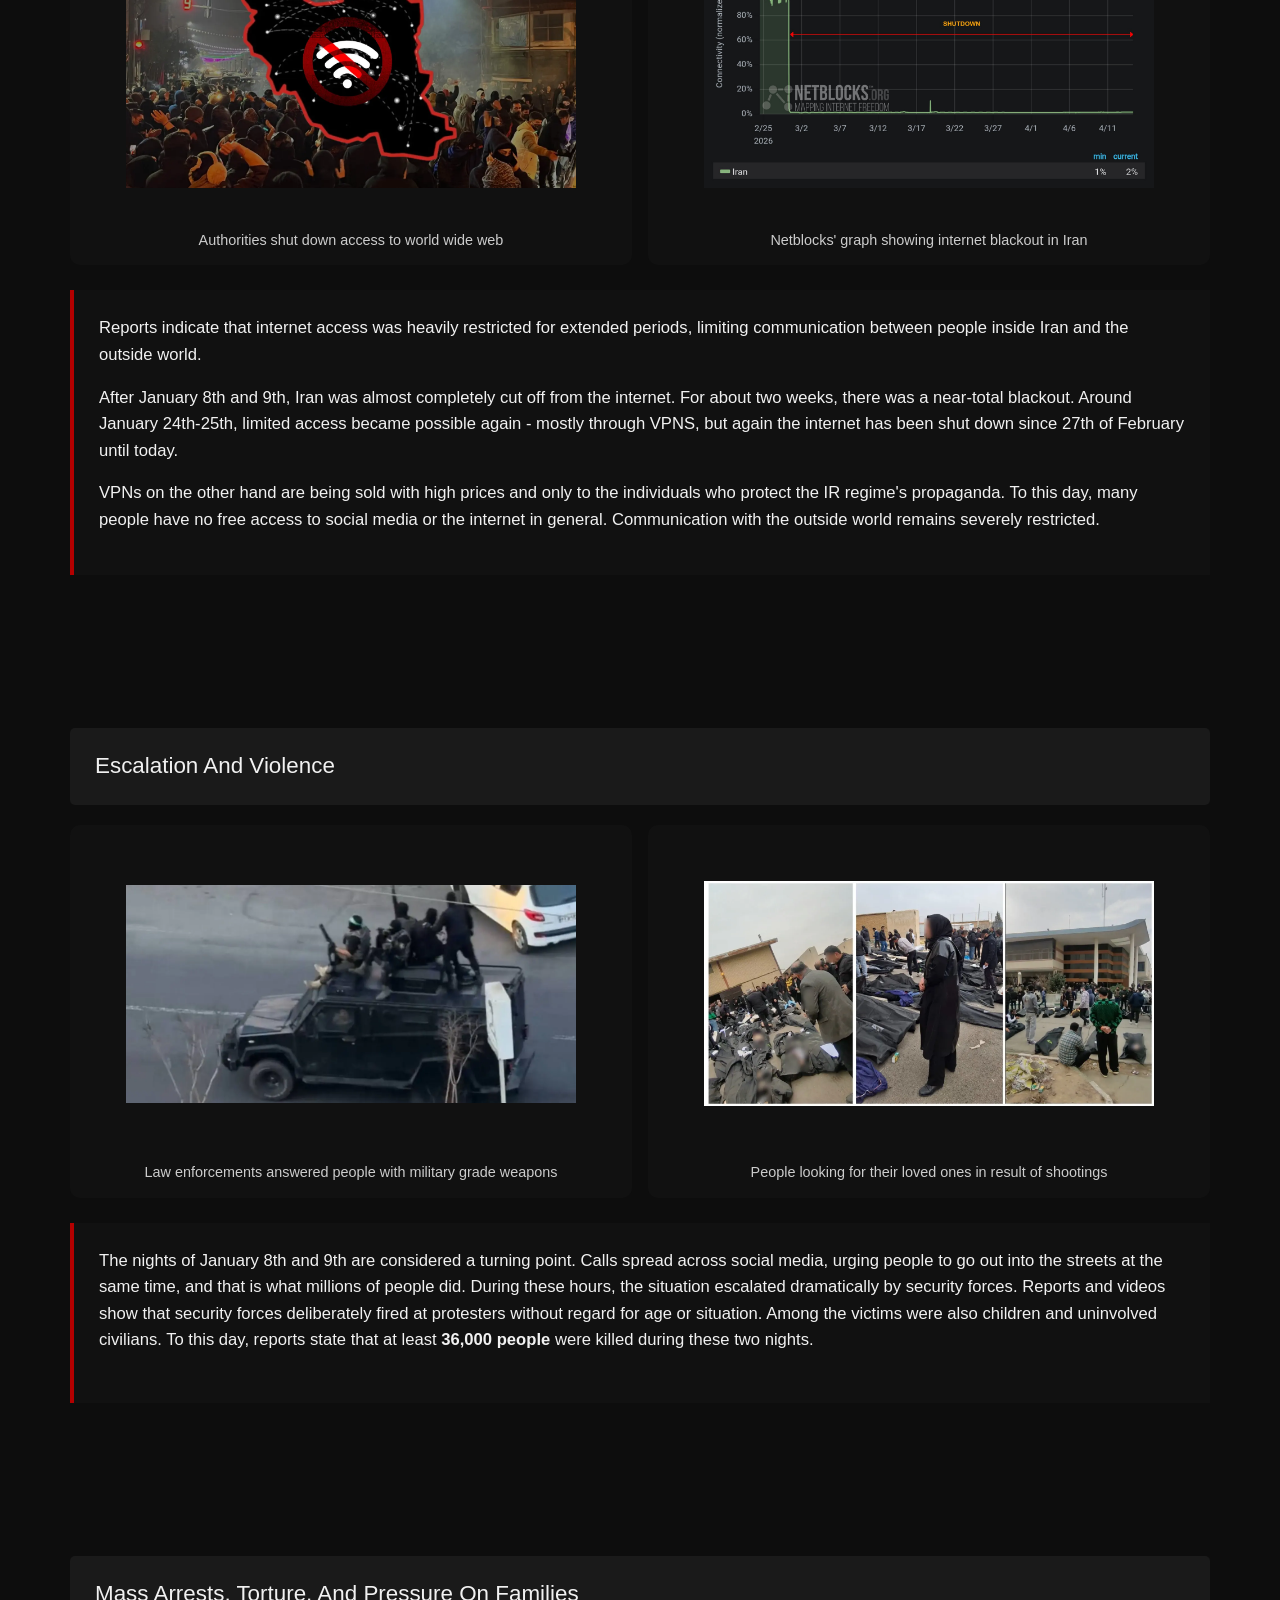
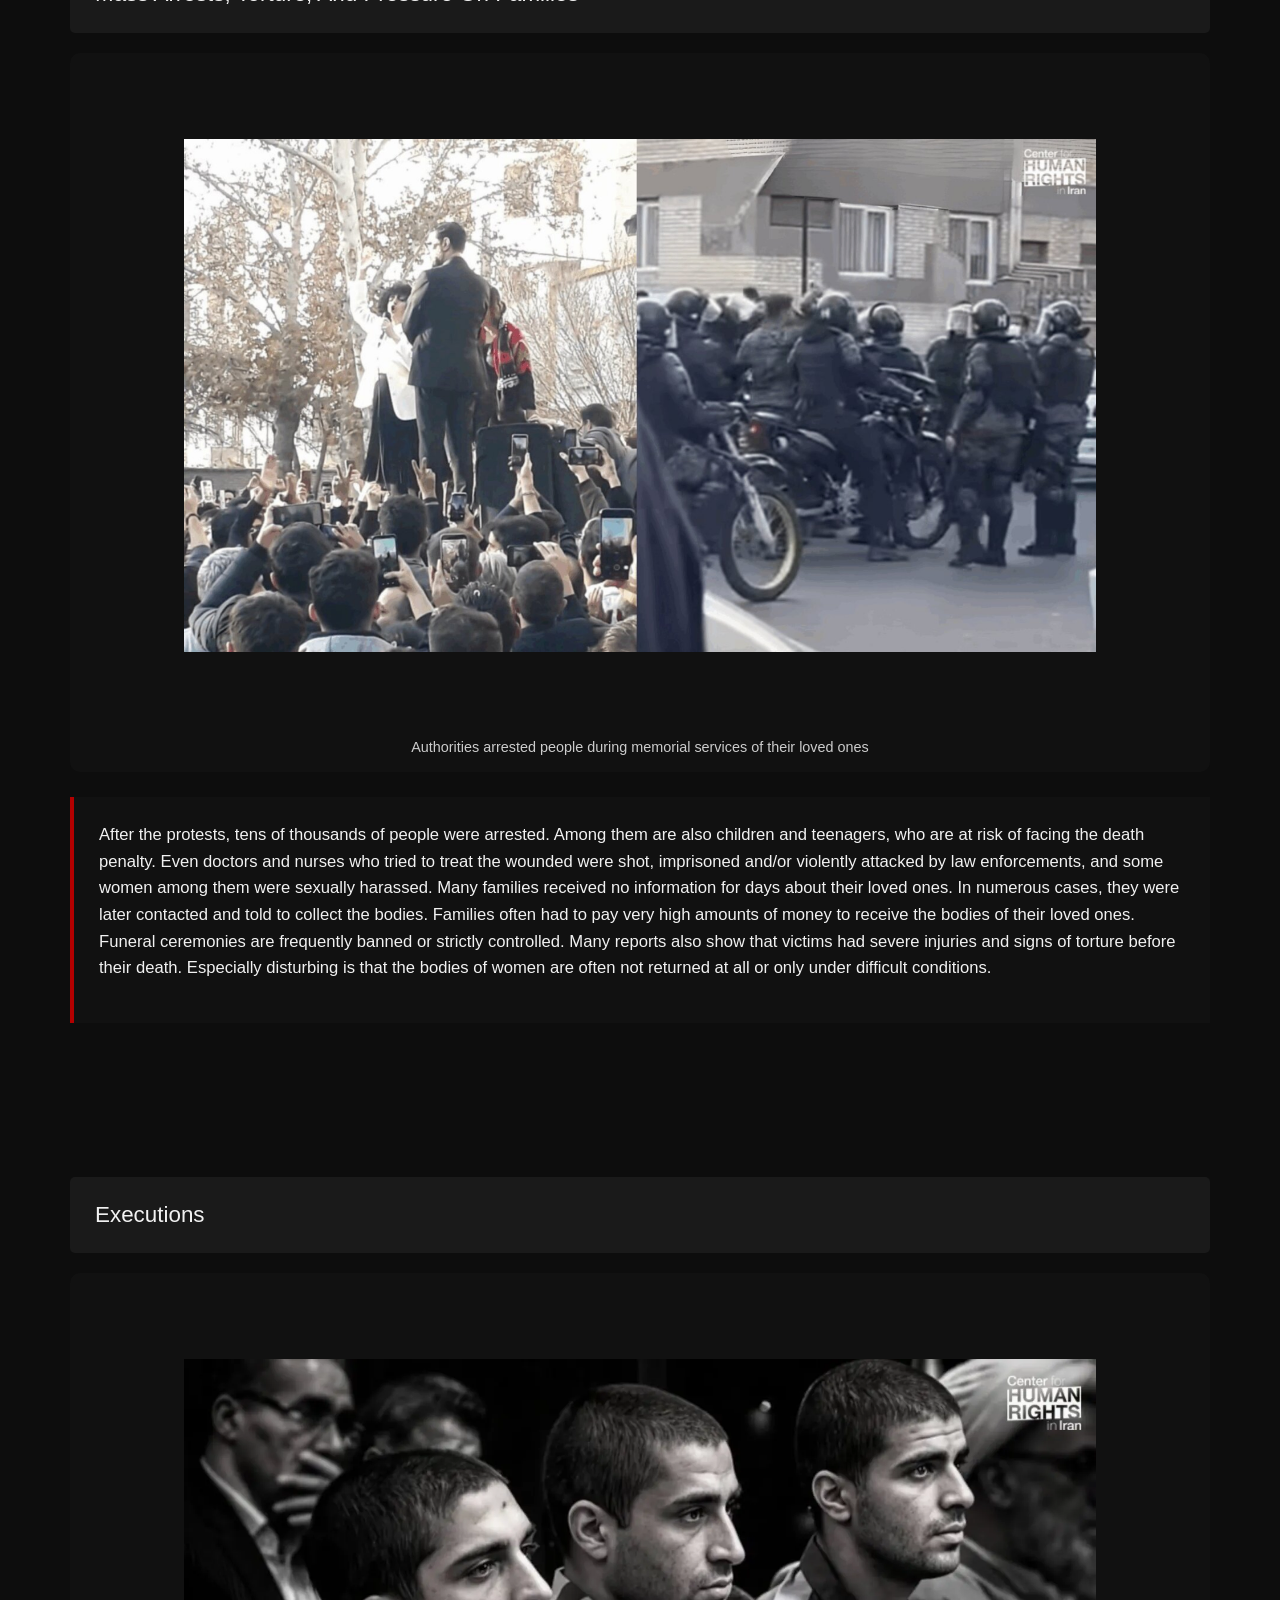
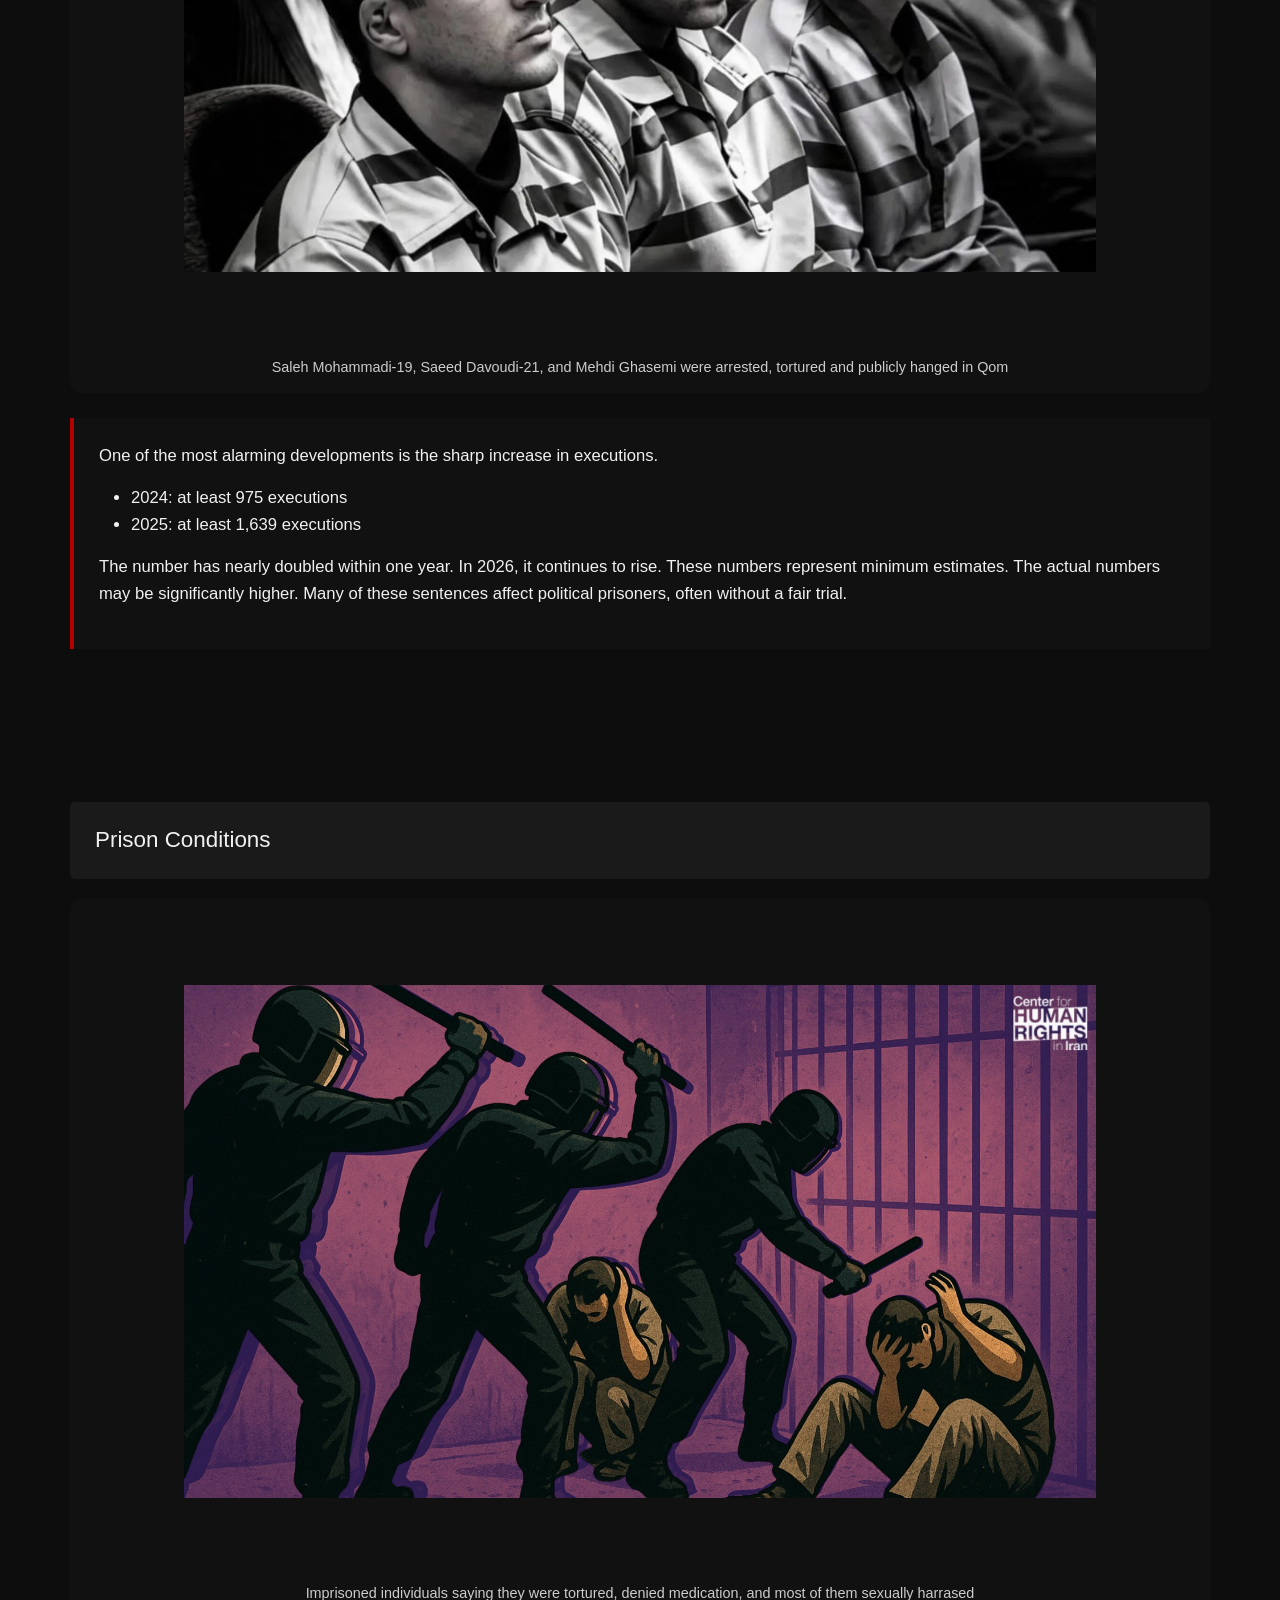
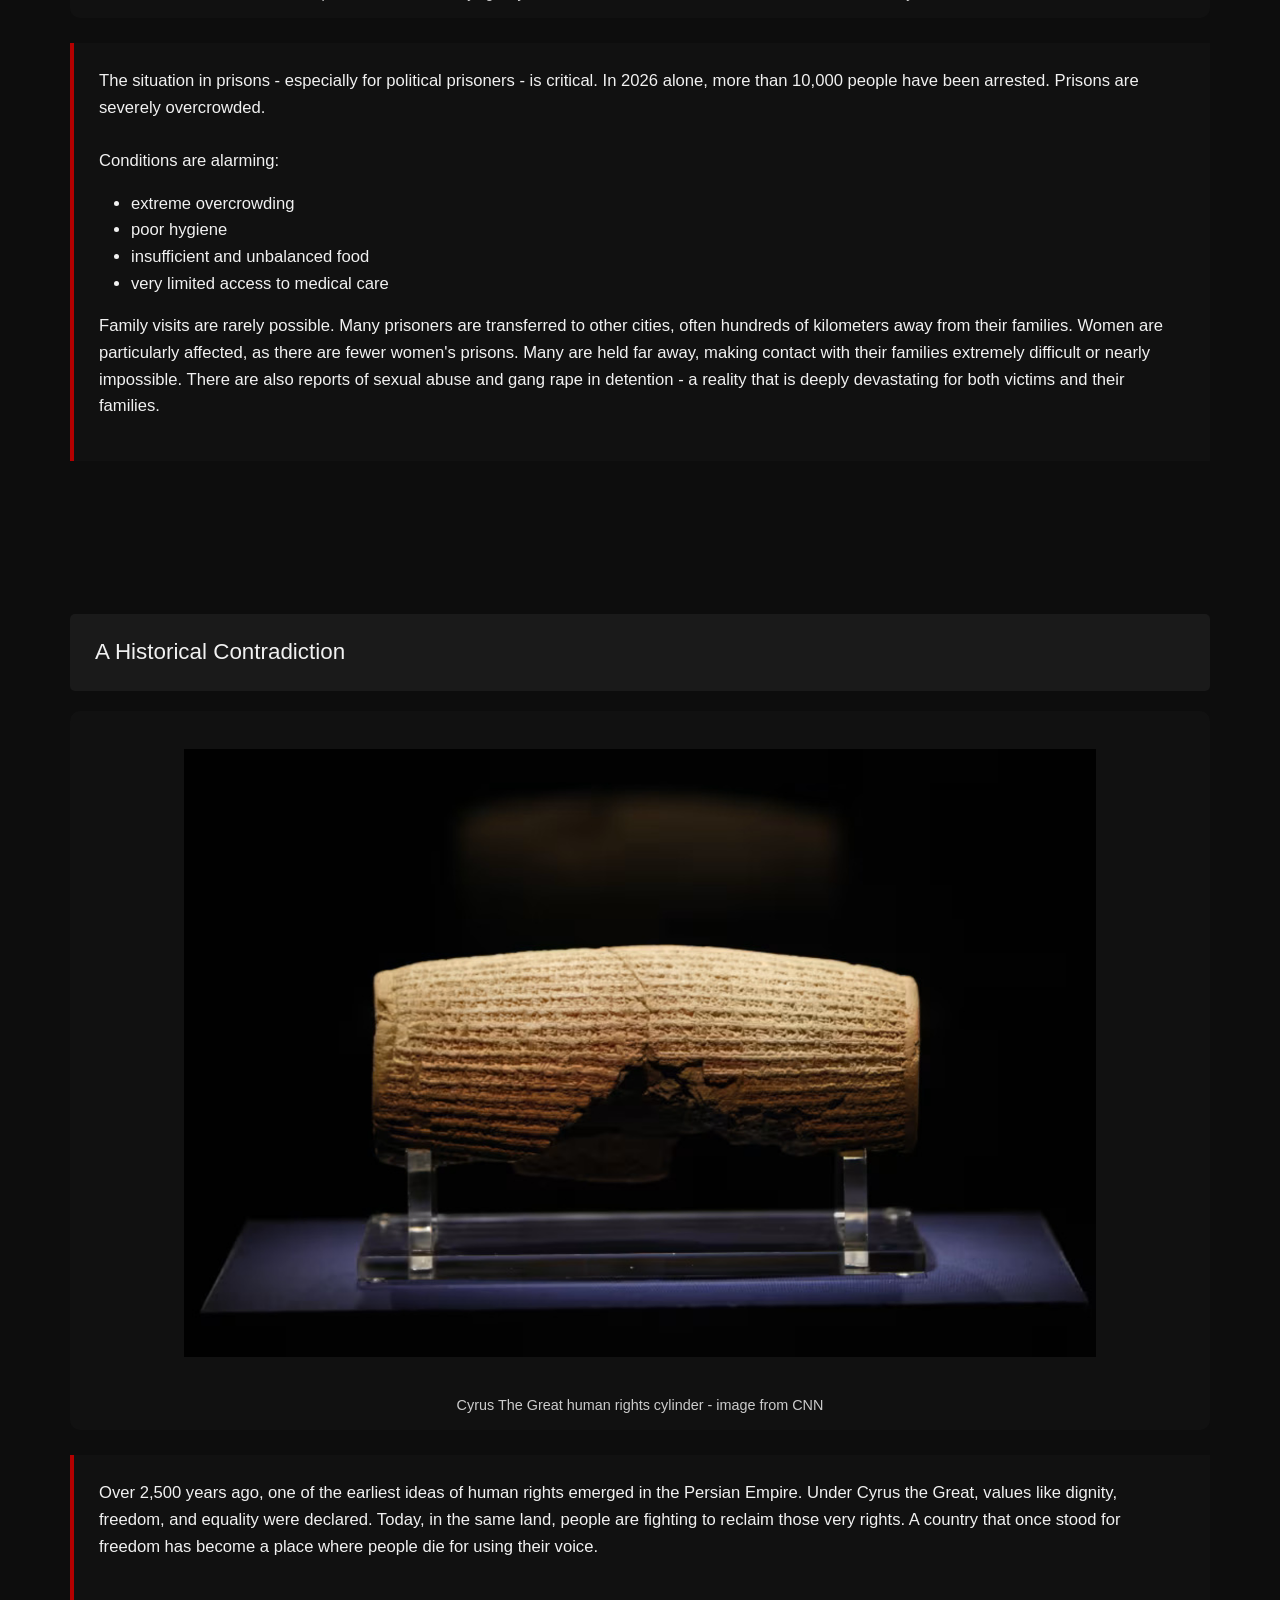
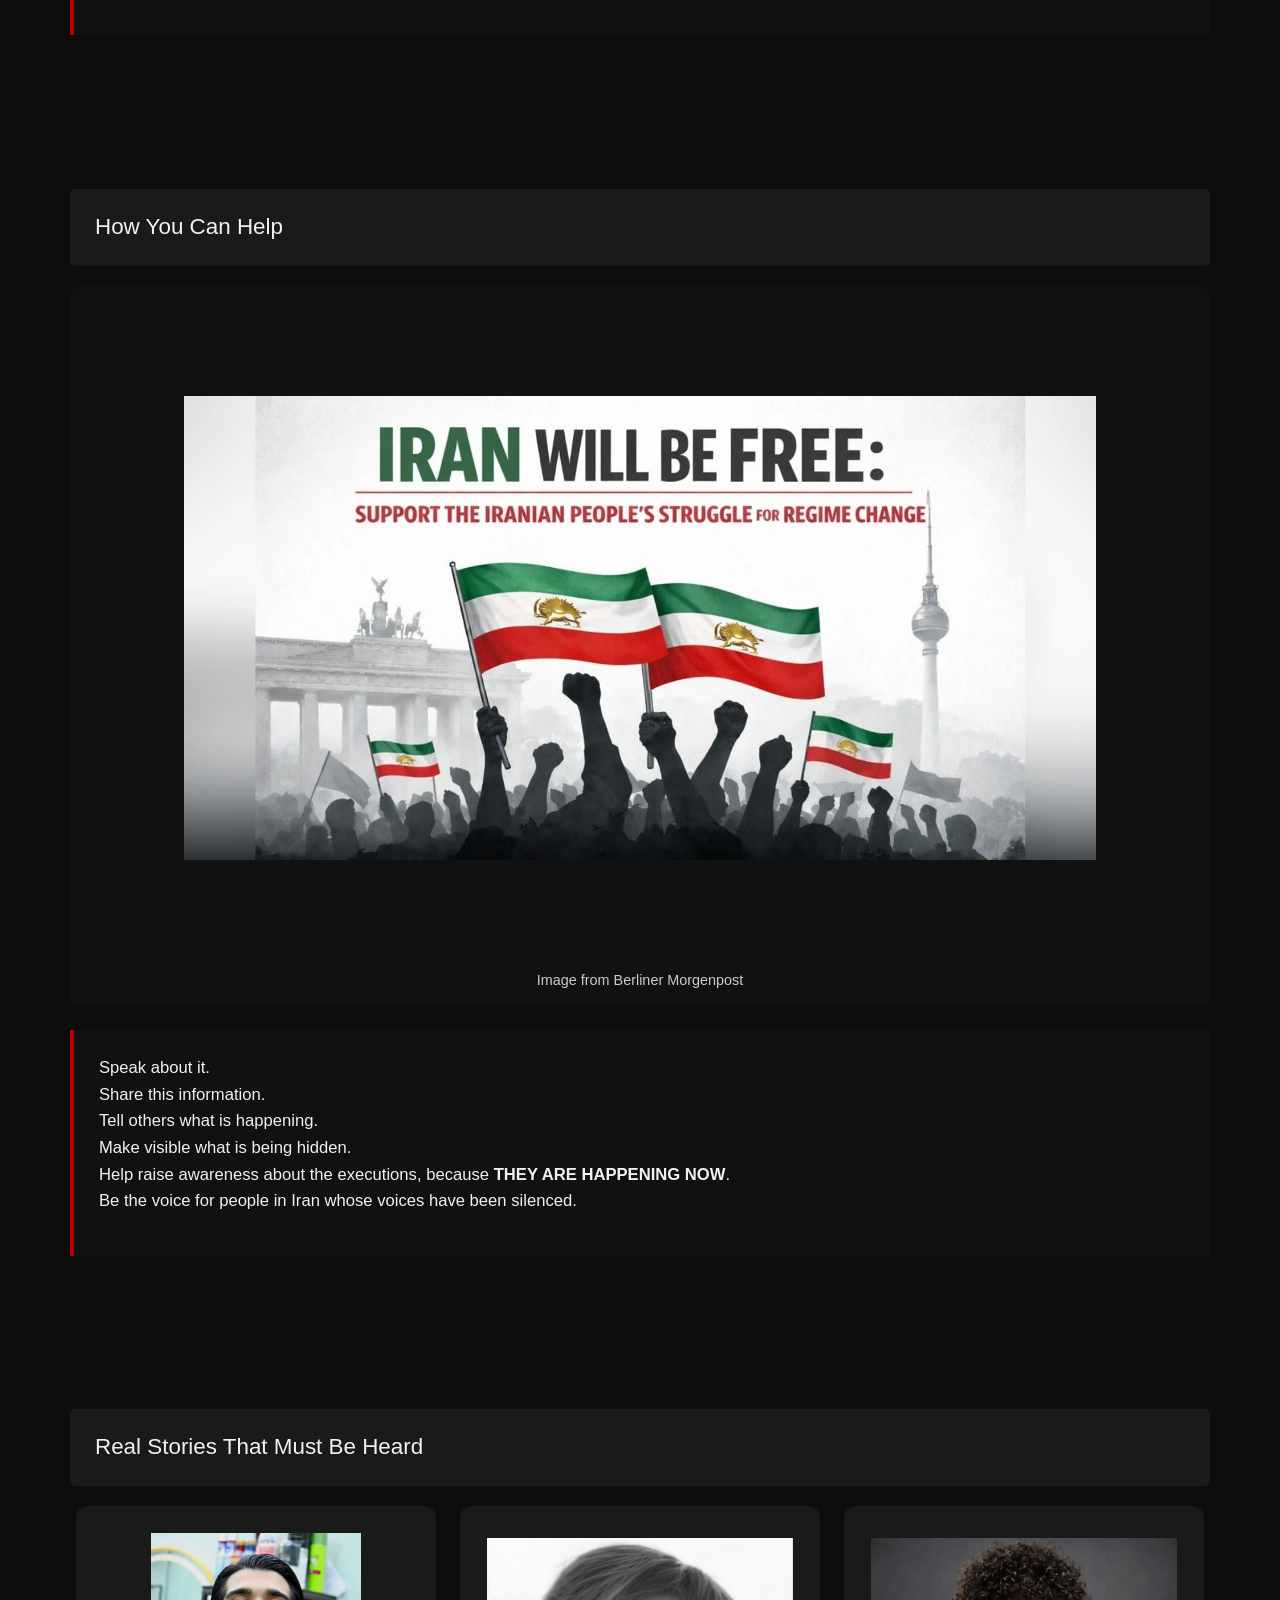
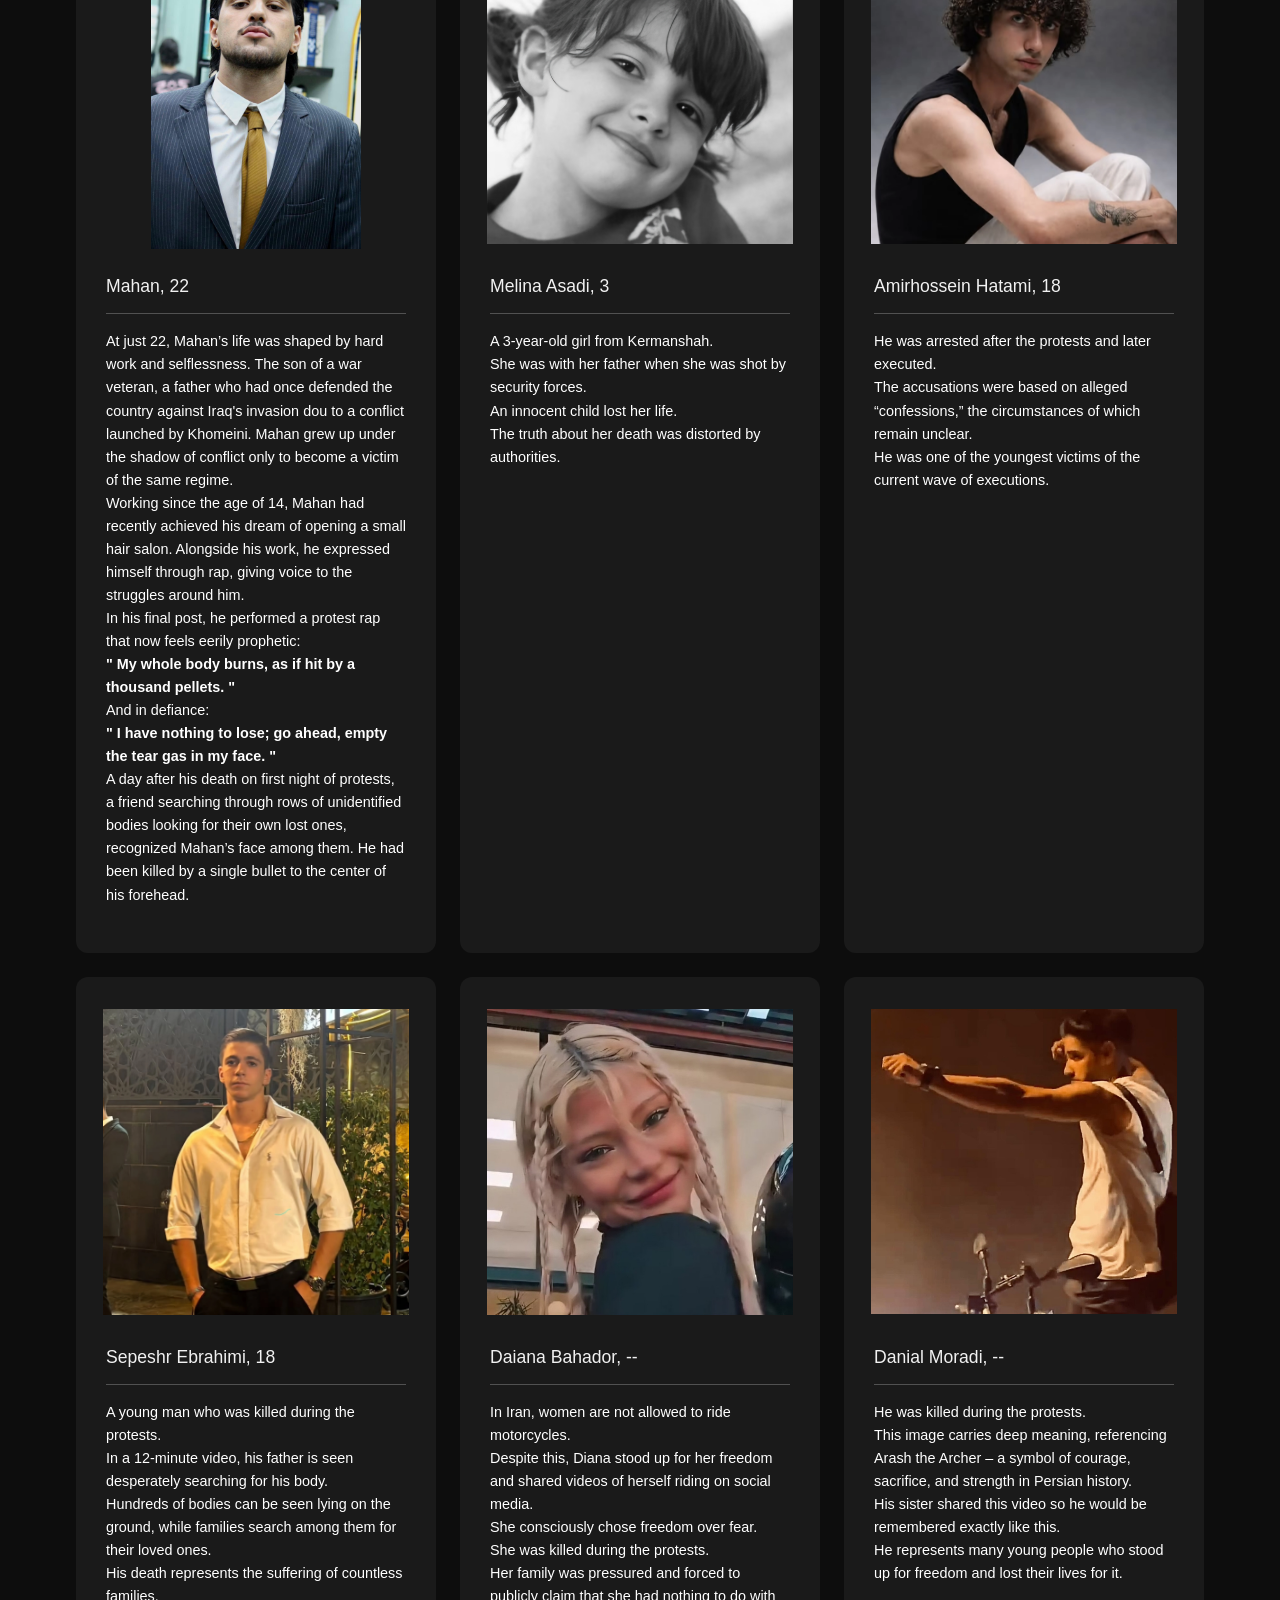
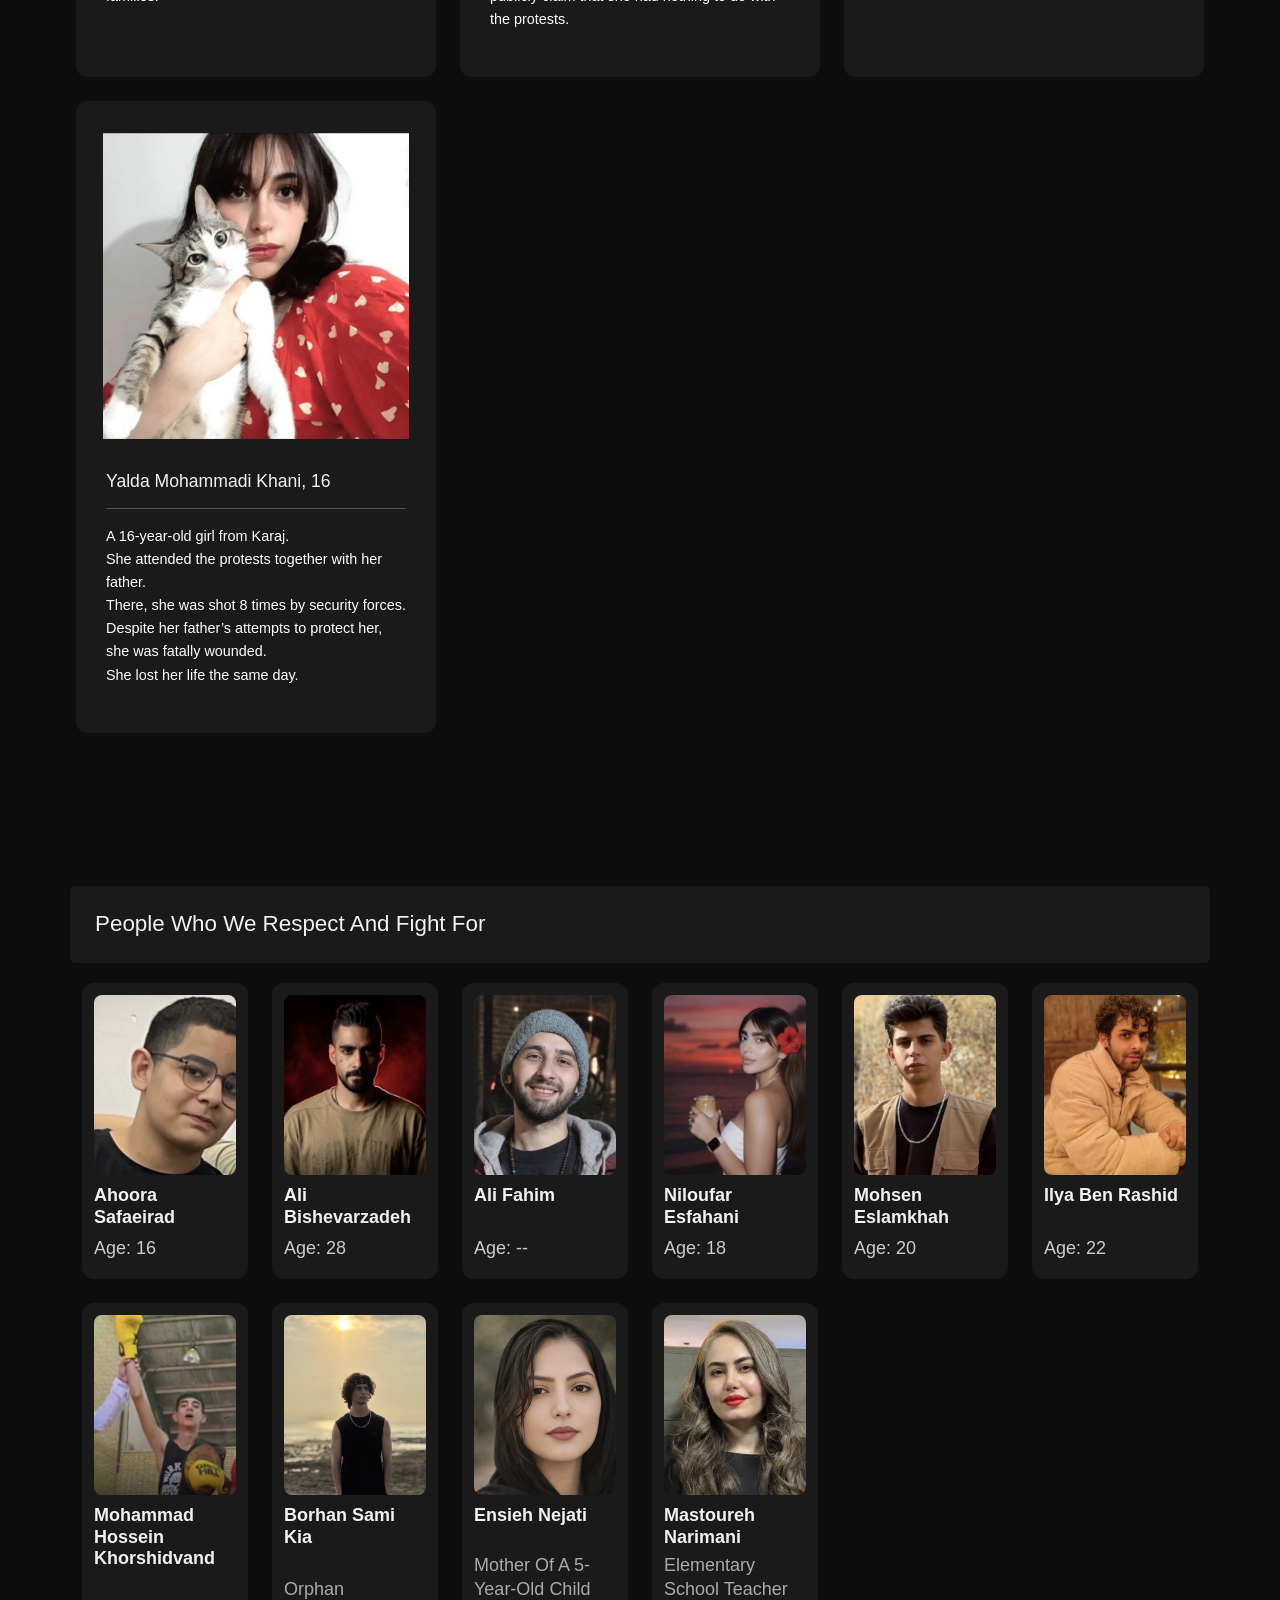
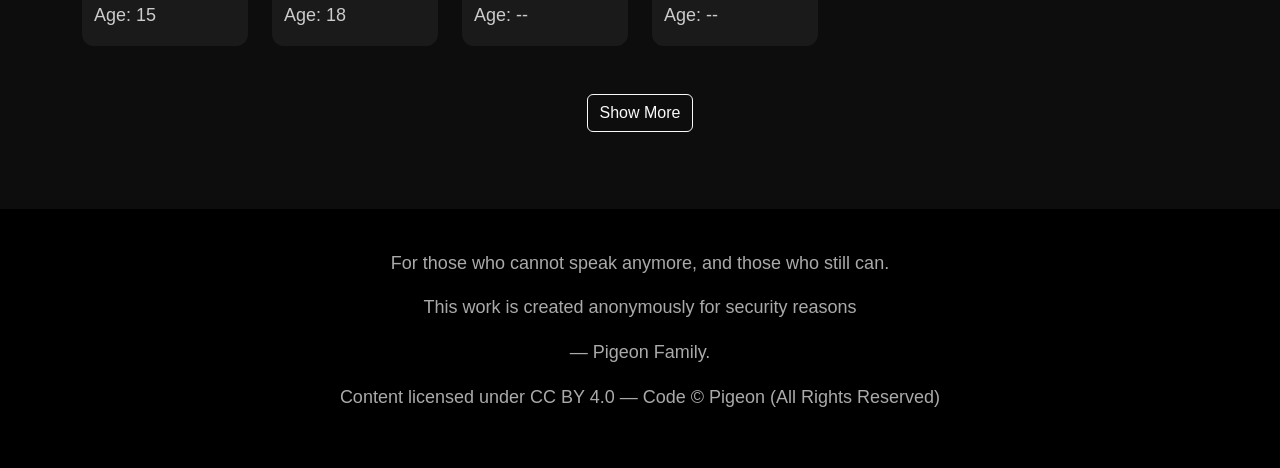
<file: eng.html>
<!DOCTYPE html>
<html lang="en">

<head>
<meta charset="UTF-8">
<meta name="viewport" content="width=device-width, initial-scale=1.0">

<title>Voice of Iran</title>

<link href="https://cdn.jsdelivr.net/npm/bootstrap@5.3.0/dist/css/bootstrap.min.css" rel="stylesheet">
<link rel="stylesheet" href="css/styles.css">
</head>

<body>

<nav class="navbar sticky-top p-0">

    <!-- FLAG STRIPES -->
    <div class="flag-bar">
        <div class="stripe green"></div>
        <div class="stripe white"></div>
        <div class="stripe red"></div>
    </div>

    <!-- ACTUAL NAV CONTENT -->
    <div class="container py-2 d-flex justify-content-between align-items-center">
    <a class="navbar-brand text-white" href="#voice-of-iran">Voice of Iran</a>

    <div class="lang-switch">
        <a href="#voice-of-iran" class="lang-btn">Top</a>
        <a href="index.html" class="lang-btn">DE</a>
        <a href="eng.html" class="lang-btn active">EN</a>
    </div>
</div>

</nav>

<!-- HERO SLIDESHOW -->
<section class="hero">
    <img src="images/webp/hero1.webp" loading="lazy" class="slide active" alt="">
    <img src="images/webp/hero2.webp" loading="lazy" class="slide" alt="">
    <img src="images/webp/hero3.webp" loading="lazy" class="slide" alt="">
    <img src="images/webp/hero8.webp" loading="lazy" class="slide" alt="">
    <img src="images/webp/hero4.webp" loading="lazy" class="slide" alt="">
    <img src="images/webp/hero7.webp" loading="lazy" class="slide" alt="">
    <img src="images/webp/hero9.webp" loading="lazy" class="slide" alt="">

    <div class="hero-content text-white">
        <h1 class="display-4">Be the Voice of the Silenced</h1>
        <p>Documenting protests, restrictions, and lives affected</p>
        <small>Updated: April 2026</small>
    </div>
</section>

<!-- TIMELINE -->
<section class="section container" id="voice-of-iran">
    <div class="section-header">
        <h2>What Is Happening In Iran:</h2>
    </div>

    <div class="timeline">
        <a href="#protests" class="timeline-item">
            <strong>Nation-Wide Protests</strong>
            <p>Widespread demonstrations emerged across the whole country.</p>
        </a>

        <a href="#internet-blackout" class="timeline-item">
            <strong>Internet Blackout</strong>
            <p>IR(Islamic Republic) Iran shut the internet down on its own people.</p>
        </a>

        <a href="#escalation" class="timeline-item">
            <strong>Escalation And Violence</strong>
            <p>Reports indicate authorities killed tens of thousands of people in streets.</p>
        </a>

        <a href="#arrests" class="timeline-item">
            <strong>Mass Arrests, Torture, And Pressure On Families</strong>
            <p>Large numbers of individuals were reportedly detained and tortured.</p>
        </a>

        <a href="#executions" class="timeline-item">
            <strong>Executions</strong>
            <p>Authorities started executing innocent people</p>
        </a>

        <a href="#prison-conditions" class="timeline-item">
            <strong>Prison Conditions</strong>
            <p>IR regime violates human rights in prisons.</p>
        </a>

        <a href="#history" class="timeline-item">
            <strong>A Historical Contradiction</strong>
            <p>The country that once stood for freedom is fighting for its own freedom.</p>
        </a>

        <a href="#help" class="timeline-item">
            <strong>How You Can Help</strong>
            <p>Be the voice of silenced Iranians.</p>
        </a>

        <a href="#real-stories" class="timeline-item">
            <strong>Real Stories That Must Be Heard</strong>
            <p>See and hear what has been done to certain individuals.</p>
        </a>

        <a href="#we-respect" class="timeline-item">
            <strong>People Who We Respect And Fight For</strong>
            <p>A few of countless individuals murdered, tortured or about to be.</p>
        </a>
    </div>
</section>

<!-- BLACKOUT -->
<section class="section container" id="protests">
            <div class="section-header">

                    <h2>Nation-Wide Protests</h2>
            </div>

    <div class="media-strip">

    <div class="media-item">
        <div class="media-img">
            <img src="images/webp/hero1.webp" alt="">
        </div>
        <div class="media-caption">People protesting for their freedom</div>
    </div>

    <div class="media-item">
        <div class="media-img">
            <img src="images/webp/hero2.webp" alt="">
        </div>
        <div class="media-caption">An individual asking for merci from law enforcements</div>
    </div>

</div>

    <div class="blackout">
        <p>
            Since the end of December 2025, nationwide
            protests have taken place across Iran.
            They initially began mainly due to following reasons:
        </p>
        <ul>
            <li>Unstable Economy And Poverty</li>
            <li>Corruption And Lack Of Taking Responsibilities In Government Systems</li>
            <li>Authorities' Violence And Suppression</li>
            <li>Heavy Censorship On Media And Press</li>
        </ul>
        <p>
            Inflation is around 59.2%, while incomes
            remain nearly unchanged.
            Around 80% of the population lives in
            poverty. At the same time, the currency has lost
            massive value:<br>
            <ul>
                <li>1 USD &approx; over 1,300,000 Rial</li>
                <li>1 EUR &approx; over 1,500,000 Rial</li>
            </ul>
            For many people, this means that even necessities have become
            <b>unaffordable</b>.
            More and more people are being forced out
            of their homes, homelessness is increasing, while
            there is little to no state of support.
        </p>
        <p>
            What started as frustration of living under such
            conditions turned into a movement where
            many people openly demanded that the
            system of the Islamic Republic of Iran should
            no longer exist.
        </p>
    </div>



</section>

<!-- BLACKOUT -->
<section class="section container" id="internet-blackout">
    <div class="section-header"><h2>Internet Blackout</h2></div>

<div class="media-strip">
    <div class="media-item">
        <div class="media-img">
            <img src="images/webp/hero9.webp" alt="">
        </div>
        <div class="media-caption">Authorities shut down access to world wide web</div>
    </div>
    <div class="media-item">
        <div class="media-img">
            <img src="images/webp/hero14.webp" alt="">
        </div>
        <div class="media-caption">Netblocks' graph showing internet blackout in Iran</div>
    </div>
</div>

    <div class="blackout">
        <p>
            Reports indicate that internet access was heavily restricted for extended periods,
            limiting communication between people inside Iran and the outside world.
        </p>
        <p>
            After January 8th and 9th, Iran was almost
            completely cut off from the internet.
            For about two weeks, there was a near-total blackout.
            Around January 24th-25th, limited access
            became possible again - mostly through VPNS, but again the internet has
            been shut down since 27th of February until today.
        </p>
        <p>
            VPNs on the other hand are being sold with high prices and only to the
            individuals who protect the IR regime's propaganda.

            To this day, many people have no free access
            to social media or the internet in general.
            Communication with the outside world
            remains severely restricted.
        </p>
    </div>
</section>

<!-- BLACKOUT -->
<section class="section container" id="escalation">
    <div class="section-header"><h2>Escalation And Violence</h2></div>
    <div class="media-strip">
    <div class="media-item">
        <div class="media-img">
            <img src="images/webp/hero10.webp" alt="">
        </div>
        <div class="media-caption">Law enforcements answered people with military grade weapons</div>
    </div>
    <div class="media-item">
        <div class="media-img">
            <img src="images/webp/hero11.webp" alt="">
        </div>
        <div class="media-caption">People looking for their loved ones in result of shootings</div>
    </div>
    </div>

    <div class="blackout">
        <p>
            The nights of January 8th and 9th are
            considered a turning point.
            Calls spread across social media, urging
            people to go out into the streets at the same time, and that is what
            millions of people did.
            During these hours, the situation escalated dramatically by security
            forces.
            Reports and videos show that security forces
            deliberately fired at protesters without regard for age or situation.
            Among the victims were also children and uninvolved civilians.
            To this day, reports state that at least <b>36,000 people</b> were killed
            during these two nights.
        </p>
    </div>
</section>

<!-- BLACKOUT -->
<section class="section container" id="arrests">
    <div class="section-header"><h2>Mass Arrests, Torture, And Pressure On Families</h2></div>

    <div class="media-strip">
    <div class="media-item">
        <div class="media-img">
            <img src="images/webp/hero15.webp" alt="">
        </div>
        <div class="media-caption">Authorities arrested people during memorial services of their loved ones</div>
    </div>
    </div>
    <div class="blackout">
        <p>
            After the protests, tens of thousands of people were arrested.
            Among them are also children and teenagers,
            who are at risk of facing the death penalty. Even doctors and nurses who
            tried to treat the wounded were shot, imprisoned and/or violently
            attacked by law enforcements, and some women among them were sexually
            harassed.
            Many families received no information for
            days about their loved ones.
            In numerous cases, they were later
            contacted and told to collect the bodies.
            Families often had to pay very high amounts
            of money to receive the bodies of their loved ones.
            Funeral ceremonies are frequently banned or strictly controlled.
            Many reports also show that victims had
            severe injuries and signs of torture before their death.
            Especially disturbing is that the bodies of
            women are often not returned at all or only
            under difficult conditions.
        </p>
    </div>
</section>

<!-- BLACKOUT -->
<section class="section container" id="executions">
    <div class="section-header"><h2>Executions</h2></div>

    <div class="media-strip">
    <div class="media-item">
        <div class="media-img">
            <img src="images/webp/hero12.webp" alt="">
        </div>
        <div class="media-caption">Saleh Mohammadi-19, Saeed Davoudi-21, and Mehdi Ghasemi were arrested, tortured and publicly hanged in Qom</div>
    </div>
    </div>

    <div class="blackout">
        <p>
            One of the most alarming developments is
            the sharp increase in executions.
            <ul>
                <li>2024: at least 975 executions</li>
                <li>2025: at least 1,639 executions</li>
            </ul>
            The number has nearly doubled within one year.
            In 2026, it continues to rise.
            These numbers represent minimum estimates.
            The actual numbers may be significantly higher.
            Many of these sentences affect political
            prisoners, often without a fair trial.
        </p>
    </div>
</section>

<!-- BLACKOUT -->
<section class="section container" id="prison-conditions">
    <div class="section-header"><h2>Prison Conditions</h2></div>
<div class="media-strip">
    <div class="media-item">
        <div class="media-img">
            <img src="images/webp/hero13.webp" alt="">
        </div>
        <div class="media-caption">Imprisoned individuals saying they were tortured, denied medication, and most of them sexually harrased</div>
    </div>
    </div>
    <div class="blackout">
        <p>
            The situation in prisons - especially for
            political prisoners - is critical.
            In 2026 alone, more than 10,000 people have been arrested.
            Prisons are severely overcrowded.
            <br>
            <br>
            Conditions are alarming:
            <ul>
                <li>extreme overcrowding</li>
                <li>poor hygiene</li>
                <li>insufficient and unbalanced food</li>
                <li>very limited access to medical care</li>
            </ul>
            Family visits are rarely possible.
            Many prisoners are transferred to other
            cities, often hundreds of kilometers away from their families.
            Women are particularly affected, as there are fewer women's prisons.
            Many are held far away, making contact with
            their families extremely difficult or nearly impossible.
            There are also reports of sexual abuse and gang rape in detention -
            a reality that is deeply devastating for both
            victims and their families.
        </p>
    </div>
</section>

<!-- BLACKOUT -->
<section class="section container" id="history">
    <div class="section-header"><h2>A Historical Contradiction</h2></div>
<div class="media-strip">
    <div class="media-item">
        <div class="media-img">
            <img src="images/webp/hero17.webp" alt="">
        </div>
        <div class="media-caption">Cyrus The Great human rights cylinder - image from CNN</div>
    </div>
    </div>

    <div class="blackout">
        <p>
            Over 2,500 years ago, one of the earliest
            ideas of human rights emerged in the Persian Empire.
            Under Cyrus the Great, values like dignity,
            freedom, and equality were declared.
            Today, in the same land, people are fighting
            to reclaim those very rights.
            A country that once stood for freedom
            has become a place where people die for using their voice.
        </p>
    </div>
</section>

<!-- BLACKOUT -->
<section class="section container" id="help">
    <div class="section-header"><h2>How You Can Help</h2></div>

<div class="media-strip">
    <div class="media-item">
        <div class="media-img">
            <img src="images/webp/hero16.webp" alt="">
        </div>
        <div class="media-caption">Image from Berliner Morgenpost</div>
    </div>
    </div>
    <div class="blackout">
        <p>
            Speak about it.<br>
            Share this information.<br>
            Tell others what is happening.<br>
            Make visible what is being hidden.<br>
            Help raise awareness about the executions,
            because <b>THEY ARE HAPPENING NOW</b>.<br>
            Be the voice for people in Iran whose voices have been silenced.
        </p>
    </div>
</section>

<!-- FEATURED -->
<section class="section container" id="real-stories">
    <div class="section-header"><h2>Real Stories That Must Be Heard</h2></div>

    <div class="story-grid" id="storyGrid"></div>
</section>

<!-- VICTIMS GRID -->
<section class="section container" id="we-respect">
    <div class="section-header"><h2>People Who We Respect And Fight For</h2></div>

    <div class="row" id="victimGrid"></div>

    <div class="text-center mt-4">
        <button id="toggleBtn" class="btn btn-outline-light">Show More</button>
    </div>
</section>

<!-- FOOTER -->
<div class="footer">
    <p>For those who cannot speak anymore, and those who still can.</p>
    <p>This work is created anonymously for security reasons</p>
    <p>— Pigeon Family.</p>
    <p>Content licensed under CC BY 4.0 — Code © Pigeon (All Rights Reserved)</p>
</div>

<script src="js/script.js"></script>

</body>
</html>
</file>
<file: css/styles.css>
body {
    background-color: #0d0d0d;
    color: #f1f1f1;
    font-family: Arial, sans-serif;
    overflow-x: hidden;
    font-size: clamp(14px, 1.6vw, 18px);
    line-height: 1.6;
}

/* HEADINGS */
h2 {
    font-size: clamp(1.3rem, 2vw, 1.4rem);
    padding-left: 10px;
}

:root {
    --iran-green: #239F40;
    --iran-white: #FFFFFF;
    --iran-red: #DA0000;
}




/* NAV RESET */
.navbar {
    padding: 0;
    background: black;
}


.navbar-brand:hover {
    cursor: pointer;
}

/* FLAG BAR */
.flag-bar {
    display: flex;
    flex-direction: column;
    width: 100%;
    height: 20px; /* total height (adjust if needed) */
}

/* EACH STRIPE */
.stripe {
    flex: 1;
}

/* COLORS */
.stripe.green {
    background: var(--iran-green);
}

.stripe.white {
    background: var(--iran-white);
}

.stripe.red {
    background: var(--iran-red);
}



/* LANGUAGE SWITCH */
.lang-switch {
    display: flex;
    gap: 6px;
}

.lang-btn {
    font-size: 0.8rem;
    padding: 4px 8px;
    border: 1px solid #555;
    border-radius: 6px;
    color: #ccc;
    text-decoration: none;
    transition: all 0.2s ease;
    text-align: center;
}

.lang-btn:hover {
    background: #222;
    color: #fff;
    border-color: #888;
}


.lang-btn.active {
    background: #fff;
    color: #000;
    border-color: #fff;
}



/* HERO */
.hero {
    position: relative;
    height: clamp(400px, 75vh, 700px);

    overflow: hidden;
}

.hero img {
    position: absolute;
    width: 100%;
    height: 100%;
    object-fit: cover;
    object-position: center top;
    opacity: 0;
    transition: opacity 1.5s ease-in-out;
}

.hero img.active {
    opacity: 0.6;

}

.hero-content {
    position: relative;
    z-index: 2;

    height: 100%;
    display: flex;
    flex-direction: column;
    justify-content: center;
    align-items: center;

    margin: auto;
    padding: 20px 30px;

    background: rgba(0, 0, 0, 0.3); /* translucent */
    border-radius: 12px;

    box-shadow: 0 10px 30px rgba(0,0,0,0.6);

    text-align: center;
}

.hero-content h1 {
    font-size: clamp(2rem, 3.5vw, 2.8rem);
    text-align: center;
}

.hero-content p {
    font-size: clamp(0.9rem, 1.5vw, 1rem);
    text-align: center;
}


/* TIMELINE */
.timeline {
    border-left: 2px solid #444;
    padding-left: 20px;
}

.timeline-item {
    display: block;
    margin-bottom: 20px;
    text-decoration: none;
    color: inherit;
}

.timeline-item:hover {
    background: #1a1a1a;
    border-radius: 6px;
    transition: 0.2s;
    cursor: pointer;
}

.timeline-item:hover strong {
    color: #fff;
}

.story-grid {
    display: grid;

    grid-template-columns: repeat(auto-fit, minmax(280px, 360px));
    gap: 24px;

    justify-content: center; /* center fixed cards */
}


.story-card {
    width: 100%;
    max-width: 360px;
    background-color: #1a1a1a;
    border-radius: 12px;
    overflow: hidden;

    display: flex;
    flex-direction: column;
    padding: 15px;
}

/* TEXT */
.story-card h5 {
    font-size: 1.1rem;
    margin-bottom: 8px;
}

.story-card p {
    font-size: 0.9rem;
    color: #FFFFFF;
}

.card-body {
    padding: 15px;
}

/* IMAGE WRAPPER */
.story-img-wrapper {
    max-width: 100%;
    height: 340px; /* fixed visual height */
    padding: 12px;
    display: flex;
    align-items: center;
    justify-content: center;
}

/* IMAGE */
.story-img-wrapper img {
    max-width: 100%;
    max-height: 100%;
    object-fit: contain; /* CRITICAL */
}


/* GRID */
.victim img {
    height: 140px;
    object-fit: cover;
}

/* FOOTER */
.footer {
    background: black;
    padding: 40px;
    text-align: center;
    color: #aaa;
}


/* CARD */
.victim-card {
    background: #1a1a1a;
    border-radius: 12px;
    padding: 12px;
    height: 100%;

    display: flex;
    flex-direction: column;

    transition: transform 0.2s ease;
}

.victim-card:hover {
    transform: translateY(-4px);
}

/* IMAGE */
.victim-card img {
    width: 100%;
    height: 180px;
    object-fit: cover;
    border-radius: 8px;
    margin-bottom: 10px;
}

/* TEXT CONTAINER */
.victim-text {
    display: flex;
    flex-direction: column;
    flex-grow: 1;
}

/* NAME */
.victim-name {
    font-weight: bold;
    margin-bottom: 6px;
    line-height: 1.2;
    min-height: 2.4em; /* ~2 lines reserved */
}

/* AGE */
.victim-age {
    color: #ccc;
    margin-bottom: 4px;
    min-height: 1.2em;
}

/* EXTRA */
.victim-extra {
    color: #aaa;
    line-height: 1.3;
    margin-top: auto; /* pushes it downward consistently */
}




/* FIX ROW OVERFLOW (important) */
.row {
    margin-left: 0;
    margin-right: 0;
}




.container {
    padding-left: 15px;
    padding-right: 15px;
}


/* SECTION SPACING (responsive) */
.section {
    padding: clamp(40px, 6vw, 80px) 0;
    position: relative;
}


.section-header {
    background: #1a1a1a;
    border-radius: 5px;
    display: flex;
    align-items: center;
    margin-bottom: 20px;
    padding: 25px 15px;
}

.section h2 {
    margin: 0;
}


/* BLACKOUT TEXT FIX */
.blackout {
    background: #111;
    border-left: 4px solid #b30000;
    padding: clamp(15px, 3vw, 25px);
    font-size: clamp(1rem, 1.3vw, 1.05rem);
    min-height: 20vh;
    border-left: 4px solid #b30000;
}

/* PARAGRAPHS INSIDE */
.blackout p, .blackout li {
    font-size: inherit;
}







/* =========================
   MEDIA STRIP (CLEAN)
   ========================= */

.media-strip {
    display: grid;
    gap: 16px;
    margin-bottom: 25px;

    /* responsive columns */
    grid-template-columns: repeat(auto-fit, minmax(300px, 1fr));
}

/* ITEM */
.media-item {
    display: flex;
    flex-direction: column;
    align-items: center;
    background: #111;
    border-radius: 10px;
}

/* IMAGE CONTAINER */
.media-img {
    width: 80%;
    /*height: 300px;*/
    aspect-ratio: 4 / 3;
    display: flex;
    align-items: center;
    justify-content: center;

    border-radius: 10px;
    overflow: hidden;
}

/* IMAGE */
.media-img img {
    max-width: 100%;
    max-height: 100%;
    width: auto;
    height: auto;
    object-fit: contain;
}

/* TEXT */
.media-caption {
    /*margin-top: 8px;*/
    font-size: 0.9rem;
    color: #ccc;
    line-height: 1.4;
    text-align: center;
    padding: 0 15px 15px;
}









/* MOBILE OPTIMIZATION */
@media (max-width: 575px) {
    .blackout {
        padding: 15px;
    }

    .blackout p {
        font-size: 1rem;
        line-height: 1.5;
    }

    .blackout li {
        font-size: 0.9rem;
        line-height: 1;
    }

    .victim-card {
        padding: 16px;
        transform: scale(0.7);
        transform-origin: top center;
        margin: 0 auto;
    }

    .victim-card img {
        height: auto;              /* remove fixed height */
        aspect-ratio: 4 / 3;       /* clean, consistent ratio */
        width: 100%;
    }

    .victim-name {
        font-size: 1.2rem;
        min-height: auto;          /* allow natural flow */
    }

    .victim-age, .victim-extra {
        font-size: 1.1rem;
    }

    .victim-card img {
        aspect-ratio: 1 / 1; /* square, stronger visual */
    }

    /* prevent layout gaps caused by scaling */
    .victim-wrapper {
        display: flex;
        justify-content: center;
    }
    body {
        overflow-x: hidden;
    }
}

@media (max-width: 340px) {
    .story-grid {
        grid-template-columns: 1fr;
    }
}


@media (max-width: 575px) {

    .media-strip {
        grid-template-columns: 1fr;
        gap: 12px;
    }
}


@media (max-width: 575px) {
    .lang-btn {
        width: 44px;
        font-size: 0.9rem;
        border-radius: 9px;
    }
}
</file>
